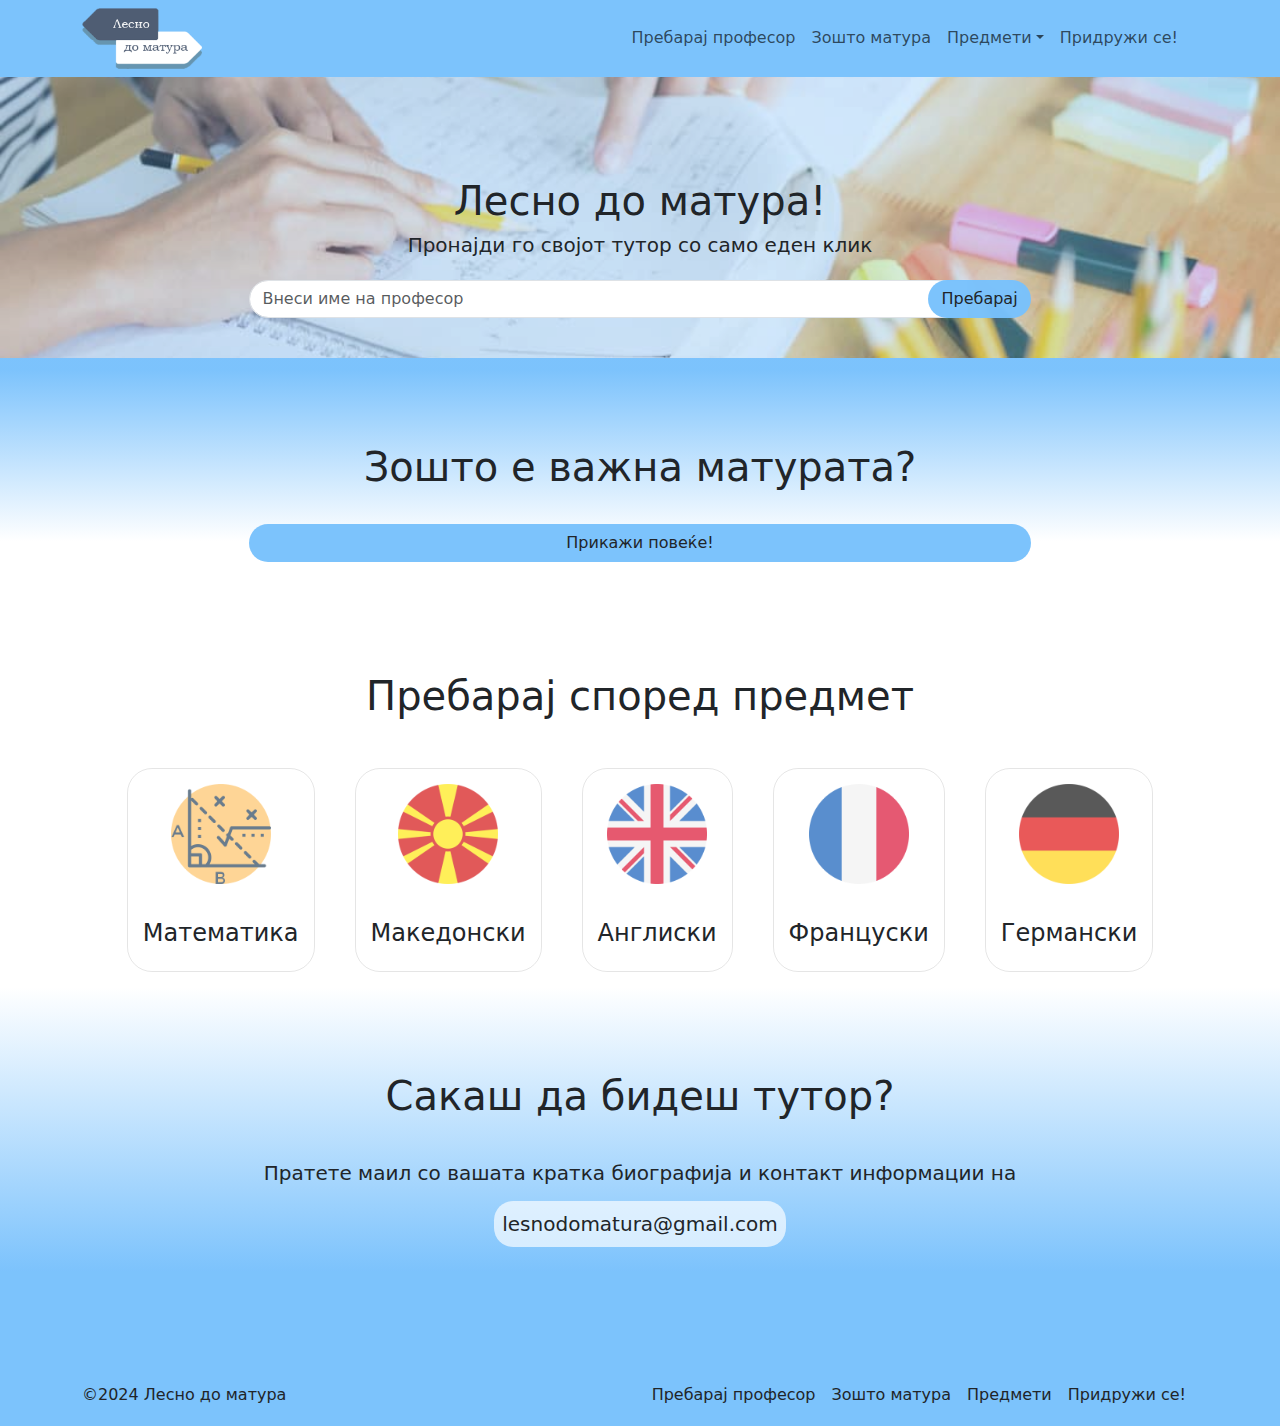
<file: index.html>
<!DOCTYPE html>
<html lang="en">
<head>
    <meta charset="UTF-8">
    <title>Lesno do matura</title>
    <link href="https://cdn.jsdelivr.net/npm/bootstrap@5.3.3/dist/css/bootstrap.min.css" rel="stylesheet" integrity="sha384-QWTKZyjpPEjISv5WaRU9OFeRpok6YctnYmDr5pNlyT2bRjXh0JMhjY6hW+ALEwIH" crossorigin="anonymous">
    <link rel="stylesheet" href="main.css">
</head>
<body>

<header class="container-fluid">
    <nav class="navbar navbar-expand-sm">
        <div class="container flex_row">
            <img src="images/nav_img.png" alt="Лесно до матура" id="nav_img">
            <button class="navbar-toggler" type="button" data-bs-toggle="collapse" data-bs-target="#collapsible_navbar" style="border: none">
                <span class="navbar-toggler-icon"></span>
            </button>
            <div id="collapsible_navbar" class="collapse navbar-collapse">
                <ul class="navbar-nav ms-auto">
                    <li class="nav-item">
                        <a class="nav-link navbar_link" href="#hero">Пребарај професор</a>
                    </li>
                    <li class="nav-item">
                        <a class="nav-link navbar_link" href="#intro_open">Зошто матура</a>
                    </li>
                    <li class="nav-item dropdown">
                        <a class="nav-link dropdown-toggle navbar_link" href="#" role="button" data-bs-toggle="dropdown">Предмети</a>
                        <ul class="dropdown-menu nav_dp_menu">
                            <li><a class="dropdown-item" href="pages/math.html">Математика</a></li>
                            <li><a class="dropdown-item" href="pages/mk.html">Македонски</a></li>
                            <li><a class="dropdown-item" href="pages/eng.html">Ангиски</a></li>
                            <li><a class="dropdown-item" href="pages/fr.html">Француски</a></li>
                            <li><a class="dropdown-item" href="pages/gr.html">Германски</a></li>
                        </ul>
                    </li>
                    <li class="nav-item">
                        <a class="nav-link navbar_link" href="#contact">Придружи се!</a>
                    </li>
                </ul>
            </div>
        </div>
    </nav>
</header>

<!-- HERO -->
<section id="hero" class="hero">
    <div class="overlay"></div>
    <div class="container text-center content">
        <h1>Лесно до матура!</h1>
        <h5>Пронајди го својот тутор со само еден клик</h5>
        <div class="input-group custom_container">
            <input type="text" id="search" class="form-control" placeholder="Внеси име на професор" style="z-index: 2;">
            <button id="hero_btn" class="btn" type="submit" onclick="findTutor()">Пребарај</button>
        </div>
        <div id="result" class="container flex_row"></div>
        <p id="not_found" class="container custom_container">Туторот не е пронајден.<br>Погледнете ги достапните професори во секцијата &ndash; <a href="#subjects">предмети</a></p>
    </div>

    <div id="andrej" class="modal fade">
        <div class="modal-dialog modal-dialog-centered modal-dialog-scrollable modal-lg">
            <div class="modal-content">

                <div class="modal-header flex_row">
                    <img src="images/profile_icons/andrej.png" alt="PNG">
                    <h4 class="modal-title">проф. д-р Андреј Атанасоски</h4>
                    <button type="button" class="btn-close" data-bs-dismiss="modal"></button>
                </div>

                <div class="modal-body">
                    <div class="flex_row">
                        <img src="images/email.png" alt="PNG">
                        <span>andrej.andonovmat1@gmail.com</span>
                    </div>
                    <div class="flex_row">
                        <img src="images/clock.png" alt="PNG">
                        <span>понеделник, среда и петок, во 16:00, 17:00 и 18:00 часот</span>
                    </div>
                    <div class="flex_row">
                        <img src="images/money.png" alt="PNG">
                        <span>цена од час: 850 ден.</span>
                    </div>
                    <div class="flex_row">
                        <img src="images/briefcase.png" alt="PNG">
                        <span>настава: online</span>
                    </div>
                    <br>
                    <h6>Резиме</h6>
                    <p>Редовен професор на Природно-математичкиот факултет во Скопје, Институтот за математика.
                        <br><b>Научен степен:</b> Доктор на математички науки
                        <br><b>Област:</b> Алгебра
                        <br><b>Предмети:</b> Линеарна алгебра, Геометрија, Алгебра 1, Алгебра 2, Конечна математика, Теорија на броеви.
                        <br><b>Области на интерес:</b> Универзална алгебра, векторско вредносни алгебaрски структури.</p>
                </div>

                <div class="modal-footer"></div>
            </div>
        </div>
    </div>
    <div id="bogdan" class="modal fade">
        <div class="modal-dialog modal-dialog-centered modal-dialog-scrollable modal-lg">
            <div class="modal-content">

                <div class="modal-header flex_row">
                    <img src="images/profile_icons/bogdan.png" alt="PNG">
                    <h4 class="modal-title">проф. д-р Богдан Богдановски</h4>
                    <button type="button" class="btn-close" data-bs-dismiss="modal"></button>
                </div>

                <div class="modal-body">
                    <div class="flex_row">
                        <img src="images/email.png" alt="PNG">
                        <span>bogdan.bogdanovskimat2@gmail.com</span>
                    </div>
                    <div class="flex_row">
                        <img src="images/clock.png" alt="PNG">
                        <span>понеделник, среда и петок, во 16:00, 17:00 и 18:00 часот</span>
                    </div>
                    <div class="flex_row">
                        <img src="images/money.png" alt="PNG">
                        <span>цена од час: 700 ден.</span>
                    </div>
                    <div class="flex_row">
                        <img src="images/briefcase.png" alt="PNG">
                        <span>настава: online и со физичко присуство</span>
                    </div>
                    <br>
                    <h6>Резиме</h6>
                    <p>Редовен професор на Природно-математичкиот факултет во Скопје, Институтот за математика.
                        <br><b>Научен степен:</b> Доктор на математички науки
                        <br><b>Област:</b> Применета математика, оптимизација.
                        <br><b>Предмети:</b> Математичко програмирање, Статистичко моделирање, Операциони истражувања, Модели во актуарска математика, Анализа на временски серии, Оптимизација во финансии, Нумеричка оптимизација, Статистичко моделирање и оптимизација.
                        <br><b>Области на интерес:</b> Оптимизациони методи, Модели на залихи, Статистичко моделирање.</p>
                </div>

                <div class="modal-footer"></div>
            </div>
        </div>
    </div>
    <div id="vesna" class="modal fade">
        <div class="modal-dialog modal-dialog-centered modal-dialog-scrollable modal-lg">
            <div class="modal-content">

                <div class="modal-header flex_row">
                    <img src="images/profile_icons/vesna.png" alt="PNG">
                    <h4 class="modal-title">проф. д-р Весна Ветерова</h4>
                    <button type="button" class="btn-close" data-bs-dismiss="modal"></button>
                </div>

                <div class="modal-body">
                    <div class="flex_row">
                        <img src="images/email.png" alt="PNG">
                        <span>vesna.veterovamat3@gmail.com</span>
                    </div>
                    <div class="flex_row">
                        <img src="images/clock.png" alt="PNG">
                        <span>понеделник, среда и петок, во 16:00, 17:00 и 18:00 часот</span>
                    </div>
                    <div class="flex_row">
                        <img src="images/money.png" alt="PNG">
                        <span>цена од час: 900 ден.</span>
                    </div>
                    <div class="flex_row">
                        <img src="images/briefcase.png" alt="PNG">
                        <span>настава: online</span>
                    </div>
                    <br>
                    <h6>Резиме</h6>
                    <p>Редовен професор на Природно-математичкиот факултет во Скопје, Институтот за математика.
                        <br><b>Научен степен:</b> Доктор на математички науки
                        <br><b>Област:</b> Топологија, Применета математика и математичко моделирање.
                        <br><b>Предмети:</b> Компјутерски апликации, Програмски пакети за математика, Примена на компјутерите во наставата по математика, Математички модели во географските информациски системи, Анализа на алгоритми, Динамички системи, моделирање и симулации, Нумерички пресметувања и теорија на фиксна точка.</p>
                </div>

                <div class="modal-footer"></div>
            </div>
        </div>
    </div>
    <div id="dalibor" class="modal fade">
        <div class="modal-dialog modal-dialog-centered modal-dialog-scrollable modal-lg">
            <div class="modal-content">

                <div class="modal-header flex_row">
                    <img src="images/profile_icons/dalibor.png" alt="PNG">
                    <h4 class="modal-title">проф. д-р Далибор Дабровски</h4>
                    <button type="button" class="btn-close" data-bs-dismiss="modal"></button>
                </div>

                <div class="modal-body">
                    <div class="flex_row">
                        <img src="images/email.png" alt="PNG">
                        <span>dalibor.dabrovskimat4@gmail.com</span>
                    </div>
                    <div class="flex_row">
                        <img src="images/clock.png" alt="PNG">
                        <span>понеделник, среда и петок, во 16:00, 17:00 и 18:00 часот</span>
                    </div>
                    <div class="flex_row">
                        <img src="images/money.png" alt="PNG">
                        <span>цена од час: 1000 ден.</span>
                    </div>
                    <div class="flex_row">
                        <img src="images/briefcase.png" alt="PNG">
                        <span>настава: физичко присуство</span>
                    </div>
                    <br>
                    <h6>Резиме</h6>
                    <p>Редовен професор на Природно-математичкиот факултет во Скопје, Институтот за математика.
                        <br><b>Научен степен:</b> Доктор на математички науки
                        <br><b>Област:</b> Математичка анализа, Диференцијални равенки, Комплексна анализа.
                        <br><b>Предмети:</b> Диференцијални равенки, Нумеричка математика, Парцијални и интегрални равенки, Моделирање на економски процеси, Диференцијални и диференцни равенки во економија, Диференцијални и парцијални равенки со применa, Приближно решавање на диференцијални и парцијални равенки, Интегрални равенки со примена.
                        <br><b>Области на интерес:</b> Диференцијални равенки, Ареоларни равенки, Равенка на Векуа.</p>
                </div>

                <div class="modal-footer"></div>
            </div>
        </div>
    </div>
    <div id="ana" class="modal fade">
        <div class="modal-dialog modal-dialog-centered modal-dialog-scrollable modal-lg">
            <div class="modal-content">

                <div class="modal-header flex_row">
                    <img src="images/profile_icons/ana.png" alt="PNG">
                    <h4 class="modal-title">проф. д-р Ана Антевска</h4>
                    <button type="button" class="btn-close" data-bs-dismiss="modal"></button>
                </div>

                <div class="modal-body">
                    <div class="flex_row">
                        <img src="images/email.png" alt="PNG">
                        <span>ana.antevskamkd1@gmail.com</span>
                    </div>
                    <div class="flex_row">
                        <img src="images/clock.png" alt="PNG">
                        <span>понеделник, среда и петок, во 13:00, 14:00 и 15:00 часот</span>
                    </div>
                    <div class="flex_row">
                        <img src="images/money.png" alt="PNG">
                        <span>цена од час: 700 ден.</span>
                    </div>
                    <div class="flex_row">
                        <img src="images/briefcase.png" alt="PNG">
                        <span>настава: online и со физичко присуство</span>
                    </div>
                    <br>
                    <h6>Резиме</h6>
                    <p>Дипломирала на Катедрата по македонски јазик и јужнословенски јазици на Филолошкиот факултет „Блаже Конески“ во Скопје во 1996 година, каде магистрирала во 2002 година и докторирала во 2012 година.</p>
                    <p>По завршувањето на студиите работела како помлад асистент на Катедрата за македонски јазик и јужнословенски јазици на Филолошкиот факултет во Скопје, од 2003 година работела како асистент по предметот современ македонски јазик, од 2013 година работела како доцент, од декември 2018 година како вонреден професор, а од 2022 година како редовен професор на Катедрата по македонски јазик и јужнословенски јазици на Филолошкиот факултет „Блаже Конески“ во Скопје.
                        <br><br>Учествувала во бројни проекти, како што се:</p>
                    <ul>
                        <li>Проект на Министерството за информатичко општество и администрација за стандардизација на македонската терминологија од областа на информатичко-комуникациската техника;</li>
                        <li>Проект на Секретаријатот за европски прашања при Владата на Република Северна Македонија за стандардизација на правната терминологија;</li>
                        <li>Правопис на македонскиот стандарден јазик, проект на Министерството за култура (дел од Националната стратегија за развој на културата);</li>
                        <li>Меѓународен научен проект – Надградување на студиските програми по македонски јазик како странски  (Macedonian as a Foreign Language Curriculum Upgrading – MaFoLaC: 158638-TEMPUS-1-2009-1-MK-TEMPUS-JPSR) и други.</li>
                    </ul>
                </div>

                <div class="modal-footer"></div>
            </div>
        </div>
    </div>
    <div id="bojan" class="modal fade">
        <div class="modal-dialog modal-dialog-centered modal-dialog-scrollable modal-lg">
            <div class="modal-content">

                <div class="modal-header flex_row">
                    <img src="images/profile_icons/bojan.png" alt="PNG">
                    <h4 class="modal-title">проф. д-р Бојан Бојановски</h4>
                    <button type="button" class="btn-close" data-bs-dismiss="modal"></button>
                </div>

                <div class="modal-body">
                    <div class="flex_row">
                        <img src="images/email.png" alt="PNG">
                        <span>bojan.bojanovskimkd2@gmail.com</span>
                    </div>
                    <div class="flex_row">
                        <img src="images/clock.png" alt="PNG">
                        <span>понеделник, среда и петок, во 13:00, 14:00 и 15:00 часот</span>
                    </div>
                    <div class="flex_row">
                        <img src="images/money.png" alt="PNG">
                        <span>цена од час: 550 ден.</span>
                    </div>
                    <div class="flex_row">
                        <img src="images/briefcase.png" alt="PNG">
                        <span>настава: online</span>
                    </div>
                    <br>
                    <h6>Резиме</h6>
                    <p>Филолошки факултет завршил во Скопје во 1996 година, каде магистрирал во 2000 година  и докторирал во 2006 година.</p>
                    <p>Во периодот од 1998 до 2000 година работел како истражувач во Институтот за македонски јазик „Крсте Мисирков“ во Скопје. Од 2002 година работи на Катедрата за македонски јазик и јужнословенски јазици на Филолошкиот факултет „Блаже Конески“  во Скопје, најнапред како помлад асистент, потоа како асистент (2004-2006), доцент (2007-2013), вонреден професор (2014-2019), а од 2020 година како редовен професор.</p>
                    <p>Бил учесник во националниот научен проект на Министерството за култура „Правопис на македонскиот јазик“, учествувал и во меѓународниот научен проект од програмата Темпус “Macedonian as a foreign Language Curriculum Upgrading – MaFoLaC”: 158638-TEMPUS-1-2009-1-MK-TEMPUS-JPCR – 2010-2012, учествувал како јазичен редактор на македонската паралела на: “Eurovoc 4.4 – the EU`s multilingual thesaurus” (http://eurovoc.europa.eu/) во меѓународниот научен проект во огранизација на македонската канцеларија на NDI – National Institute for International Affairs, Washington).</p>
                    <p>Бил раководител на ЦЕТИС МАК – Центарот за тестирање и сертифицирање на македонскиот јазик како странски, при Филолошкиот факултет „Блаже Конески“ и член Советот за македонски јазик при Владата на Република Северна Македонија и Комисијата за полагање лекторски испит при Министерството за култура.</p>
                </div>

                <div class="modal-footer"></div>
            </div>
        </div>
    </div>
    <div id="dejan" class="modal fade">
        <div class="modal-dialog modal-dialog-centered modal-dialog-scrollable modal-lg">
            <div class="modal-content">

                <div class="modal-header flex_row">
                    <img src="images/profile_icons/dejan.png" alt="PNG">
                    <h4 class="modal-title">проф. д-р Дејан Дејановски</h4>
                    <button type="button" class="btn-close" data-bs-dismiss="modal"></button>
                </div>

                <div class="modal-body">
                    <div class="flex_row">
                        <img src="images/email.png" alt="PNG">
                        <span>dejan.dejanovskimkd5@gmail.com</span>
                    </div>
                    <div class="flex_row">
                        <img src="images/clock.png" alt="PNG">
                        <span>понеделник, среда и петок, во 13:00, 14:00 и 15:00 часот</span>
                    </div>
                    <div class="flex_row">
                        <img src="images/money.png" alt="PNG">
                        <span>цена од час: 750 ден.</span>
                    </div>
                    <div class="flex_row">
                        <img src="images/briefcase.png" alt="PNG">
                        <span>настава: online и со физичко присуство</span>
                    </div>
                    <br>
                    <h6>Резиме</h6>
                    <p>Во 2010 година дипломирал на Катедрата за македонски јазик,  во 2014 година магистрирал, а во 2021 година докторирал на Филолошкиот факултет „Блаже Конески“ во Скопје. </p>
                    <p>На Катедрата за македонски јазик бил ангажиран како демонстратор и надворешен соработник по предметите Современ македонски јазик и Граматика на македонскиот јазик, а од декември 2019 година е асистент на Катедрата за македонски јазик, а во октомври 2022 година е избран за доцент.</p>
                    <p>Го има положено лекторскиот испит, јазичен редактор е на голем број публикации, а бил ангажиран како лектор на повеќе школи на Семинарот за македонски јазик, литература и култура и како лектор по македонски јазик на Европскиот кампус за јазици и превод (Campus européen L.E.T.F.I.S.) во Париз, Франција.</p>
                    <p>Учествувал во повеќе проекти, меѓу кои и DAFLS (Developing Applied Foreign Language Skills/ Развивање програма за додипломски и постдипломски студии по применети јазици) (Универзитет во Кан, Франција/Филолошкиот факултет „Блаже Конески“) и голем број лингвистички конференции. Бил член на повеќе организациски одбори на конференции и на редакциски одбори на зборници од таа област.</p>
                </div>

                <div class="modal-footer"></div>
            </div>
        </div>
    </div>
    <div id="goran" class="modal fade">
        <div class="modal-dialog modal-dialog-centered modal-dialog-scrollable modal-lg">
            <div class="modal-content">

                <div class="modal-header flex_row">
                    <img src="images/profile_icons/goran.png" alt="PNG">
                    <h4 class="modal-title">проф. д-р Горан Гордевски</h4>
                    <button type="button" class="btn-close" data-bs-dismiss="modal"></button>
                </div>

                <div class="modal-body">
                    <div class="flex_row">
                        <img src="images/email.png" alt="PNG">
                        <span>goran.gordevskimkd4@gmail.com</span>
                    </div>
                    <div class="flex_row">
                        <img src="images/clock.png" alt="PNG">
                        <span>понеделник, среда и петок, во 13:00, 14:00 и 15:00 часот</span>
                    </div>
                    <div class="flex_row">
                        <img src="images/money.png" alt="PNG">
                        <span>цена од час: 950 ден.</span>
                    </div>
                    <div class="flex_row">
                        <img src="images/briefcase.png" alt="PNG">
                        <span>настава: физичко присуство</span>
                    </div>
                    <br>
                    <h6>Резиме</h6>
                    <p>Дипломирал на групата Македонски јазик на Филолошкиот факултет во Скопје во 1994 година, магистрирал на истиот факултет во 2000 година, а докторирал во 2025 година.</p>
                    <p>Од 2000 година работи на Катедрата за македонски јазик и јужнословенски јазици на Филолошкиот факултет „Блаже Конески“  во Скопје, најнапред како помлад асистент, потоа како асистент, доцент, вонреден професор, а од 2020 година како редовен професор.</p>
                    <p>Бил повеќегодишен лектор и предавач на Меѓународниот семинар за македонски јазик, литература и култура во Охрид, учествувал во голем број национални и меѓународни научноистражувачки проекти: Целокупни дела на Блаже Конески (критичко издание), Македонска академија на науките и уметностите; Местото на македонскиот јазик во словенскиот и во балканскиот јазичен свет, ИЦАЛ, МАНУ; Граматички опис на македонскиот јазик ИЦАЛ, МАНУ; Правопис на македонскиот стандарден јазик, Министерство за култура  и други.</p>
                    <p>Бил член на организацискиот одбор на повеќе домашни и меѓународни научни собири и конференции одржани на Филолошкиот факултет „Блаже Конески”во Скопје и рецензент на повеќе монографии и на статии во меѓународни научни списанија.</p>
                </div>

                <div class="modal-footer"></div>
            </div>
        </div>
    </div>
    <div id="evgenija" class="modal fade">
        <div class="modal-dialog modal-dialog-centered modal-dialog-scrollable modal-lg">
            <div class="modal-content">

                <div class="modal-header flex_row">
                    <img src="images/profile_icons/evgenija.png" alt="PNG">
                    <h4 class="modal-title">проф. д-р Евгенија Ефтимова</h4>
                    <button type="button" class="btn-close" data-bs-dismiss="modal"></button>
                </div>

                <div class="modal-body">
                    <div class="flex_row">
                        <img src="images/email.png" alt="PNG">
                        <span>evgenija.eftimovakd6@gmail.com</span>
                    </div>
                    <div class="flex_row">
                        <img src="images/clock.png" alt="PNG">
                        <span>понеделник, среда и петок, во 13:00, 14:00 и 15:00 часот</span>
                    </div>
                    <div class="flex_row">
                        <img src="images/money.png" alt="PNG">
                        <span>цена од час: 650 ден.</span>
                    </div>
                    <div class="flex_row">
                        <img src="images/briefcase.png" alt="PNG">
                        <span>настава: online и со физичко присуство</span>
                    </div>
                    <br>
                    <h6>Резиме</h6>
                    <p>По завршувањето на студиите работи како демонстратор на Катедрата за македонски јазик и јужнословенски јазици на Филолошкиот факултет ,,Блаже Конески” во Скопје, а од 2005 година е вработена како помлад асистент на Катедрата. Во 2010 година го одбранила магистерскиот труд, а во 2016 година и докторската дисертација. </p>
                    <p>Таа е вонреден професор на Катедрата за македонски јазик и јужнословенски јазици. Од вработувањето на Филолошкиот факултет ,,Блаже Конески” па до сега, одржува(ла) настава по Граматика на македонскиот јазик, Македонски јазик за странци, Македонски јазик – култура на говор, Македонски јазик – вештини на правилно пишување, Правопис и правоговор на македонскиот јазик, а учествува и во одржување настава на втор циклус студии од студиската програма Македонски јазик.</p>
                    <p>Има објавено над 30  научни/стручни трудови од областа на македонистиката во домашни/странски списанија и зборници, учествувала во шест научно-истражувачки проекти, како домашни, така меѓународни и билатерални. Таа е лиценциран лектор по македонски јазик, во рамките на ЦЕТИС МАК е сертифициран составувач и оценувач на тестови по македонски јазик како странски и била член на Советот за македонски јазик при Владата на Република Северна Македонија.</p>
                </div>

                <div class="modal-footer"></div>
            </div>
        </div>
    </div>
    <div id="zorica" class="modal fade">
        <div class="modal-dialog modal-dialog-centered modal-dialog-scrollable modal-lg">
            <div class="modal-content">

                <div class="modal-header flex_row">
                    <img src="images/profile_icons/zorica.png" alt="PNG">
                    <h4 class="modal-title">проф. д-р Зорица Здравеска</h4>
                    <button type="button" class="btn-close" data-bs-dismiss="modal"></button>
                </div>

                <div class="modal-body">
                    <div class="flex_row">
                        <img src="images/email.png" alt="PNG">
                        <span>zorica.zdraveskaen1@gmail.com</span>
                    </div>
                    <div class="flex_row">
                        <img src="images/clock.png" alt="PNG">
                        <span>вторник и четврток, во 14:00, 15:00, 16:00, 17:00 и 18:00 часот</span>
                    </div>
                    <div class="flex_row">
                        <img src="images/money.png" alt="PNG">
                        <span>цена од час: 800 ден.</span>
                    </div>
                    <div class="flex_row">
                        <img src="images/briefcase.png" alt="PNG">
                        <span>настава: online и со физичко присуство</span>
                    </div>
                    <br>
                    <h6>Резиме</h6>
                    <p>Во 1994 година, по завршувањето на студиите по англиски јазик и книжевност на Филолошкиот факултет „Блаже Конски“ во Скопје, го добива звањето „професор по англиски јазик и книжевност“. Магистрира на Кралскиот колеџ, при Универзитет во Кембриџ, 1998 година и го стекнува звањето „магистер по филолошки науки од областа на англиската книжевност“. Докторската дисертација ја одбранува на Филолошкиот факултетот во Скопје, 2008 година, стекнувајќи го звањето „доктор по филолошки науки од областа на англиската книжевност“.</p>
                    <p>Работи на Филолошкиот факултет „Блаже Конски“ во Скопје од 2000 година.</p>
                    <p>Учествувала во повеќе домашни проекти, организирани од Министерството за култура и од Филолошкиот факултет во Скопје, меѓу кои и „Dickens Bicentenary Event’’, како дел од меѓународниот проект ‘‘Dickens 2012’’ на Британскиот совет за глобално прославување на двестегодишнината од раѓањето на Дикенс.</p>
                    <p>Реализира повеќе студиски престои во странство каде врши истражувачка работа од областа на англиската книжевност и се доусовршува за настава во полето на англистиката. Држела настава за обука за бележење и консекутивно толкување и работела како хонорарен толкувач за повеќе домашни и меѓународни организации.</p>
                    <p>Учествувала во многу меѓународни, регионални и домашни конференции за британската книжевност во Оксфорд, Истамбул, Скопје и други.</p>
                </div>

                <div class="modal-footer"></div>
            </div>
        </div>
    </div>
    <div id="ivan" class="modal fade">
        <div class="modal-dialog modal-dialog-centered modal-dialog-scrollable modal-lg">
            <div class="modal-content">

                <div class="modal-header flex_row">
                    <img src="images/profile_icons/ivan.png" alt="PNG">
                    <h4 class="modal-title">проф. д-р Иван Иванов</h4>
                    <button type="button" class="btn-close" data-bs-dismiss="modal"></button>
                </div>

                <div class="modal-body">
                    <div class="flex_row">
                        <img src="images/email.png" alt="PNG">
                        <span>ivan.ivanoven2@gmail.com</span>
                    </div>
                    <div class="flex_row">
                        <img src="images/clock.png" alt="PNG">
                        <span>вторник и четврток, во 14:00, 15:00, 16:00, 17:00 и 18:00 часот</span>
                    </div>
                    <div class="flex_row">
                        <img src="images/money.png" alt="PNG">
                        <span>цена од час: 600 ден.</span>
                    </div>
                    <div class="flex_row">
                        <img src="images/briefcase.png" alt="PNG">
                        <span>настава: online</span>
                    </div>
                    <br>
                    <h6>Резиме</h6>
                    <p>Дипломирал на Катедрата по англиски јазик и книжевност на Филолошкиот факултет „Блаже Конески“ Скопје, каде што исто така магистрирал и докторирал во областа Наука за книжевност.</p>
                    <p>Учествувал на неколку научни проекти, меѓу кои „Подобрување на функционалната писменост во средното образование во Република Северна Македонија“ и „Преглед на македонската книжевност во првите две децении на 21. век“. Исто така учествувал и во повеќе домашни и меѓународни проекти, како што се: “Gender equality today for a sustainable tomorrow” (Родова еднаквост денес за одржливо утре); „Introducing Media Literacy to Future Philologists“ (Воведување на идните филолози во сферата на медиумската писменост)  како дел од програмата „Младите размислуваат“, финансирана од Агенцијата за меѓународен развој на САД (УСАИД) и во други проекти.</p>
                    <p>Учествувал на бројни меѓународни конференции, а спроведувал и работилници во областа на креативно пишување, како и пишување академски есеи и дипломски трудови.</p>
                    <p>Има објавено неколку романи и збирки раскази, учествувал во повеќе книжевни фестивали, а негови раскази се преведени на англиски, германски, француски и други јазици.</p>
                </div>

                <div class="modal-footer"></div>
            </div>
        </div>
    </div>
    <div id="jana" class="modal fade">
        <div class="modal-dialog modal-dialog-centered modal-dialog-scrollable modal-lg">
            <div class="modal-content">

                <div class="modal-header flex_row">
                    <img src="images/profile_icons/jana.png" alt="PNG">
                    <h4 class="modal-title">проф. д-р Јана Јаневска</h4>
                    <button type="button" class="btn-close" data-bs-dismiss="modal"></button>
                </div>

                <div class="modal-body">
                    <div class="flex_row">
                        <img src="images/email.png" alt="PNG">
                        <span>jana.janevskaen3@gmail.com</span>
                    </div>
                    <div class="flex_row">
                        <img src="images/clock.png" alt="PNG">
                        <span>вторник и четврток, во 14:00, 15:00, 16:00, 17:00 и 18:00 часот</span>
                    </div>
                    <div class="flex_row">
                        <img src="images/money.png" alt="PNG">
                        <span>цена од час: 900 ден.</span>
                    </div>
                    <div class="flex_row">
                        <img src="images/briefcase.png" alt="PNG">
                        <span>настава: online и со физичко присуство</span>
                    </div>
                    <br>
                    <h6>Резиме</h6>
                    <p>Дипломирала англиски јазик и книжевност на Филолошкиот факултет „Блаже Конески“ во Скопје, каде што во 2010 магистриралa, a во 2016 година докторирала во областа на книжевноста.</p>
                    <p>Работела на Филолошкиот факултет како лектор по англиски јазик, а потоа како доцент и вонреден професор по американска книжевност. Во 2010 и 2015 работела како лектор по македонски јазик на Државниот Универзитет во Аризона (ASU), а во 2017 година  предавала онлајн курс со професорот Стивен Фолк на Универзитетот во Отава, Канзас. Од 2018 до 2020 предавала на летната школа за креативно пишување Between the Lines при Универзитетот во Ајова, САД.</p>
                    <p> Добитничка е на повеќе награди и признанија, меѓу кои и Националната американска награда за далечинско учење Blackboard Catalyst Award: Exemplary Course.</p>
                </div>

                <div class="modal-footer"></div>
            </div>
        </div>
    </div>
    <div id="kosta" class="modal fade">
        <div class="modal-dialog modal-dialog-centered modal-dialog-scrollable modal-lg">
            <div class="modal-content">

                <div class="modal-header flex_row">
                    <img src="images/profile_icons/kosta.png" alt="PNG">
                    <h4 class="modal-title">проф. д-р Коста Костадиновски</h4>
                    <button type="button" class="btn-close" data-bs-dismiss="modal"></button>
                </div>

                <div class="modal-body">
                    <div class="flex_row">
                        <img src="images/email.png" alt="PNG">
                        <span>kosta.kostadinovskien4@gmail.com</span>
                    </div>
                    <div class="flex_row">
                        <img src="images/clock.png" alt="PNG">
                        <span>вторник и четврток, во 14:00, 15:00, 16:00, 17:00 и 18:00 часот</span>
                    </div>
                    <div class="flex_row">
                        <img src="images/money.png" alt="PNG">
                        <span>цена од час: 750 ден.</span>
                    </div>
                    <div class="flex_row">
                        <img src="images/briefcase.png" alt="PNG">
                        <span>настава: online</span>
                    </div>
                    <br>
                    <h6>Резиме</h6>
                    <p>Дипломирал на Катедрата за англиски јазик и книжевност на Филолошкиот факултет „Блаже Конески“ во Скопје. Завршил втор циклус (магистерски) студии во Истражувачкиот центар за англиски јазик и применета лингвистика при Универзитетот во Кембриџ, Велика Британија. Дипломирал на Филолошкиот факултет „Блаже Конески“ во Скопје, каде и денес работи како вонреден професор.</p>
                    <p>Има богато професионално искуство како преведувач/толкувач за меѓународни организации, компании и агенции. Во 2008 година е назначена за постојан судски преведувач од македонски на англиски јазик и обратно од Министерството за правда.</p>
                    <p>Има посетено бројни семинари, обуки и конференции за професионална надградба во областа на преведувањето. Посебно се издвојуваат посетата на Летната школа за истражување на преводот на Универзитетскиот колеџ Лондон (Лондон, Обединето Кралство), студискиот престој на Универзитетот во Кембриџ за потребите на изработката на докторската дисертација (Кембриџ, Велика Британија), посетата на Летната школа за докторанди и наставници од областа на науката за преведувањето СТРИДОН (Пиран, Словенија), како и годишни конференции на Здружението на преведувачи и толкувачи на Република Северна Македонија.</p>
                    <p>Има објавено над 40 научно-истражувачки трудови во референтни домашни и меѓународни публикации и учествувувал на голем број меѓународни конференции во земјата и странство.</p>
                </div>

                <div class="modal-footer"></div>
            </div>
        </div>
    </div>
    <div id="lora" class="modal fade">
        <div class="modal-dialog modal-dialog-centered modal-dialog-scrollable modal-lg">
            <div class="modal-content">

                <div class="modal-header flex_row">
                    <img src="images/profile_icons/lora.png" alt="PNG">
                    <h4 class="modal-title">проф. д-р Лора Лорадиновска</h4>
                    <button type="button" class="btn-close" data-bs-dismiss="modal"></button>
                </div>

                <div class="modal-body">
                    <div class="flex_row">
                        <img src="images/email.png" alt="PNG">
                        <span>lora.loradinovskaen5@gmail.com</span>
                    </div>
                    <div class="flex_row">
                        <img src="images/clock.png" alt="PNG">
                        <span>вторник и четврток, во 14:00, 15:00, 16:00, 17:00 и 18:00 часот</span>
                    </div>
                    <div class="flex_row">
                        <img src="images/money.png" alt="PNG">
                        <span>цена од час: 650 ден.</span>
                    </div>
                    <div class="flex_row">
                        <img src="images/briefcase.png" alt="PNG">
                        <span>настава: online</span>
                    </div>
                    <br>
                    <h6>Резиме</h6>
                    <p>Дипломирала на Катедрата за англиски јазик и книжевност на Филолошкиот факултет ,,Блаже Конески“ во Скопје. Во 2012 ги завршила магистерските студии, а во 2018 година се стекнала и со научниот степен доктор на филолошки науки.</p>
                    <p>По дипломирањето работела како професор по англиски јазик во Центарот за странски јазици и на Универзитетот Американ колеџ – Скопје, а од 2014 година е вработена на Филолошкиот факултет “Блаже Конески” во Скопје.</p>
                    <p>Била вклучена и во повеќе меѓународни проекти: International Corpus of Learner English и Multilingual Student Translation Corpus кои се спроведуваат од Центарот за англиска корпусна лингвистика на Католичкиот универзитет во Лувен, Белгија; Developing applied foreign language skills – DAFLS на Универзитетот во Кан, Нормандија, УКИМ и Европското здружение за локална демократија (АЛДА), како и во проектот Processing Instruction for L3 English: Differences between balanced and unbalanced bilinguals? (PI-BI-L3) на Универзитетот во Салцбург и УКИМ.</p>
                </div>

                <div class="modal-footer"></div>
            </div>
        </div>
    </div>
    <div id="maja" class="modal fade">
        <div class="modal-dialog modal-dialog-centered modal-dialog-scrollable modal-lg">
            <div class="modal-content">

                <div class="modal-header flex_row">
                    <img src="images/profile_icons/maja.png" alt="PNG">
                    <h4 class="modal-title">проф. д-р Маја Мајановска</h4>
                    <button type="button" class="btn-close" data-bs-dismiss="modal"></button>
                </div>

                <div class="modal-body">
                    <div class="flex_row">
                        <img src="images/email.png" alt="PNG">
                        <span>maja.majanovskafr1@gmail.com</span>
                    </div>
                    <div class="flex_row">
                        <img src="images/clock.png" alt="PNG">
                        <span>вторник и четврток, во 14:00, 15:00, 16:00, 17:00 и 18:00 часот </span>
                    </div>
                    <div class="flex_row">
                        <img src="images/money.png" alt="PNG">
                        <span>цена од час: 600 ден.</span>
                    </div>
                    <div class="flex_row">
                        <img src="images/briefcase.png" alt="PNG">
                        <span>настава: физичко присуство</span>
                    </div>
                    <br>
                    <h6>Резиме</h6>
                    <p>Дипломирала на Филолошкиот факултет „Блаже Конески“ во Скопје, на Катедрата за француски јазик и книжевност. Магистрирала на Филолошкиот факултет во Белград, а со научниот степен доктор на филолошки науки се стекнала на  Филолошкиот факултет „Блаже Конески“ во Скопје во 2010 година.</p>
                    <p>Од 1998 година работи на Филолошкиот факултет „Блаже Конески“ во Скопје (помлад асистент, асистент, доцент, вонреден професор и редовен професор), а држи предавања и на Катедрата за преведување и толкување. Предава предмети од областа на граматиката на францускиот јазик (морфосинтакса, синтакса) и симултано толкување од француски на македонски јазик. Била ментор и член на комисии за одбрана на голем број дипломски, магистерски и докторски трудови. Учествувала на голем број домашни и меѓународни конференции.</p>
                    <p>Учествувала во повеќе  национални и меѓународни научно-истржувачки проекти:  Méthodologies et pratiques innovantes en didactique du FLE (MEPRID – FLE); Македонско-романистички јазични, книжевни и преведувачки релации, Филолошки факултет „Блаже Конески“; Јазик, литература и култура во романскиот простор: традиција и иновација, Филолошки факултет „Блаже Конески“ и други.</p>
                </div>

                <div class="modal-footer"></div>
            </div>
        </div>
    </div>
    <div id="nenad" class="modal fade">
        <div class="modal-dialog modal-dialog-centered modal-dialog-scrollable modal-lg">
            <div class="modal-content">

                <div class="modal-header flex_row">
                    <img src="images/profile_icons/nenad.png" alt="PNG">
                    <h4 class="modal-title">проф. д-р Ненад Неделковски</h4>
                    <button type="button" class="btn-close" data-bs-dismiss="modal"></button>
                </div>

                <div class="modal-body">
                    <div class="flex_row">
                        <img src="images/email.png" alt="PNG">
                        <span>nenad.nedelkovskifr2@gmail.com</span>
                    </div>
                    <div class="flex_row">
                        <img src="images/clock.png" alt="PNG">
                        <span>вторник и четврток, во 14:00, 15:00, 16:00, 17:00 и 18:00 часот </span>
                    </div>
                    <div class="flex_row">
                        <img src="images/money.png" alt="PNG">
                        <span>цена од час: 750 ден.</span>
                    </div>
                    <div class="flex_row">
                        <img src="images/briefcase.png" alt="PNG">
                        <span>настава: online</span>
                    </div>
                    <br>
                    <h6>Резиме</h6>
                    <p>Дипломирал на Филолошкиот факултет „Блаже Конески“ во Скопје стекнувајќи се со диплома за Професор по француски јазик и книжевност и дипломиран филолог преведувач по француски јазик (1992 година).  Магистрирал во 1998 година на истиот факултет, каде што и докторирал на тема од областа на контрастивната лингвистика (2007 година).</p>
                    <p>Од 1999 година работи и предава предмети од областа на контрастивната анализа на францускиот и на македонскиот јазик и преведувањето на Групата за француски јазик и книжевност при Катедрата за романски јазици и книжевности на Филолошкиот факултет „Блаже Конески“ најпрво како помлад асистент, а потоа и како асистент, доцент, вонреден и редовен професор.</p>
                    <p>Учествувал во бројни меѓународни и национални научни и други проекти: Histoire de la traduction littéraire en Europe médiane (ИНАЛКО, Париз), Македонско-романистички јазични, книжевни и преведувачки релации (Филолошки факултет „Блаже Конески“); DAFLS – Развивање програма за додипломски и последипломски студии по применети странски јазици (ЕРАЗМУС К2+, Универзитет во Каен, Франција) и други.</p>
                </div>

                <div class="modal-footer"></div>
            </div>
        </div>
    </div>
    <div id="olivija" class="modal fade">
        <div class="modal-dialog modal-dialog-centered modal-dialog-scrollable modal-lg">
            <div class="modal-content">

                <div class="modal-header flex_row">
                    <img src="images/profile_icons/olivija.png" alt="PNG">
                    <h4 class="modal-title">проф. д-р Оливија Олева</h4>
                    <button type="button" class="btn-close" data-bs-dismiss="modal"></button>
                </div>

                <div class="modal-body">
                    <div class="flex_row">
                        <img src="images/email.png" alt="PNG">
                        <span>olivija.olevafr3@gmail.com</span>
                    </div>
                    <div class="flex_row">
                        <img src="images/clock.png" alt="PNG">
                        <span>вторник и четврток, во 14:00, 15:00, 16:00, 17:00 и 18:00 часот </span>
                    </div>
                    <div class="flex_row">
                        <img src="images/money.png" alt="PNG">
                        <span>цена од час: 550 ден.</span>
                    </div>
                    <div class="flex_row">
                        <img src="images/briefcase.png" alt="PNG">
                        <span>настава: online</span>
                    </div>
                    <br>
                    <h6>Резиме</h6>
                    <p>Дипломирала на Катедрата за романски јазици и книжевности, група француски јазик и книжевност при Филолошкиот факултет „Блаже Конески” во Скопје во 1995 година и се стекнала со диплома професор по француски јазик и книжевност и дипломиран филолог-преведувач по француски јазик. Во 1998 година завршила втор циклус (магистерски) студии и 2002 година докторски студии во областа на француската книжевност и цивилизација на Универзитетот Париз-Сорбона,Франција, по што се здобила со научниот степен доктор по филолошки науки.</p>
                    <p>Нејзиниот работен однос на Филолошкиот факултет „Блаже Конески” започнал во 2005 година во звањето доцент по предметот француска книжевност, во 2010 година била избрана за вонреден професор, а во 2016 година во звањето редовен професор на Катедра за романски јазици и книжевности, група: Француски јазик и книжевност, како и на Катедрата за преведување и толкување при филолошки факултет „Блаже Конески” Скопје.</p>
                    <p>Учествувала во многубројни државни и меѓународни проекти поддржани од Меѓународната организација на Франкофонијата, Меѓународната федерацијата на професорите по француски јазик, Универзитетската Агенција на Франкофонијата (Проект за отворање на Центар за Универзитетска Успешност Le Très-FLE на УАФ при УКИМ и проект за отворање на Франкофонскиот центар за вработливост – Скопје и други.</p>
                </div>

                <div class="modal-footer"></div>
            </div>
        </div>
    </div>
    <div id="petar" class="modal fade">
        <div class="modal-dialog modal-dialog-centered modal-dialog-scrollable modal-lg">
            <div class="modal-content">

                <div class="modal-header flex_row">
                    <img src="images/profile_icons/petar.png" alt="PNG">
                    <h4 class="modal-title">проф. д-р Петар Петровски</h4>
                    <button type="button" class="btn-close" data-bs-dismiss="modal"></button>
                </div>

                <div class="modal-body">
                    <div class="flex_row">
                        <img src="images/email.png" alt="PNG">
                        <span>petar.petrovskigerm1@gmail.com</span>
                    </div>
                    <div class="flex_row">
                        <img src="images/clock.png" alt="PNG">
                        <span>вторник и четврток, во 14:00, 15:00, 16:00, 17:00 и 18:00 часот</span>
                    </div>
                    <div class="flex_row">
                        <img src="images/money.png" alt="PNG">
                        <span>цена од час: 700 ден.</span>
                    </div>
                    <div class="flex_row">
                        <img src="images/briefcase.png" alt="PNG">
                        <span>настава: online и со физичко присуство</span>
                    </div>
                    <br>
                    <h6>Резиме</h6>
                    <p>Во 2008 година дипломирал на Катедрата за германски јазик и книжевност при Филолошкиот факултет „Блаже Конески“ во Скопје и го стекнала називот професор по германски јазик и книжевност. На истиот факултет во 2012 годинаго одбранил својот магистерски труд, а во 2016 година и својата докторска дисертација.</p>
                    <p>Во 2013 година бил избран во звањето помлад асистент во областа Граматика на германскиот јазик, а во 2014 година се стекнал  со звањето лектор. Во 2017 година бил избран во доцент за областите Германистика, Применета лингвистика и Компаративна лингвистика, а во 2021 година во вонреден професор за истите области.</p>
                    <p>Учествувал во повеќе проекти, меѓу кои: „Гралис-мак“ во рамките на проектот „Гралис“ на Институтот за славистика при Универзитетот „Карл-Франц“ во Грац, Австрија и Филолошкиот факултет „Блаже Конески“ – Скопје, Семинар за високошколска дидактика на Педагошкиот факултет во Нирнберг, Семинар за усовршување на асистенти во областа на германистиката, во организација на Фондацијата Роберт Бош и ДААД во Варна, Годишна конференција на Австриското здружение на наставници по германски како странски јазик во Виена и многу други.</p>
                </div>

                <div class="modal-footer"></div>
            </div>
        </div>
    </div>
    <div id="renata" class="modal fade">
        <div class="modal-dialog modal-dialog-centered modal-dialog-scrollable modal-lg">
            <div class="modal-content">

                <div class="modal-header flex_row">
                    <img src="images/profile_icons/renata.png" alt="PNG">
                    <h4 class="modal-title">проф. д-р Рената Ристова</h4>
                    <button type="button" class="btn-close" data-bs-dismiss="modal"></button>
                </div>

                <div class="modal-body">
                    <div class="flex_row">
                        <img src="images/email.png" alt="PNG">
                        <span>renata.ristovagerm2@gmail.com</span>
                    </div>
                    <div class="flex_row">
                        <img src="images/clock.png" alt="PNG">
                        <span>вторник и четврток, во 14:00, 15:00, 16:00, 17:00 и 18:00 часот</span>
                    </div>
                    <div class="flex_row">
                        <img src="images/money.png" alt="PNG">
                        <span>цена од час: 500 ден.</span>
                    </div>
                    <div class="flex_row">
                        <img src="images/briefcase.png" alt="PNG">
                        <span>настава: физичко присуство</span>
                    </div>
                    <br>
                    <h6>Резиме</h6>
                    <p>Додипломски и постдипломски студии завршила на Филолошкиот факултет „Блаже Конески“во Скопје, каде што и докторилала во 2004 година.</p>
                    <p>Од март 1996 година, врабoтена е на Филолошкиот факултет „Блаже Конески“ во Скопје, до како помлад асистент, потоа како асистент по предметите од областа на граматиката на современиот германски јазик. Во 2004 година е избрана во звањето доцент, а во 2010 година во звањето вонреден професор. Со звањето редовен професор се стекнала во 2016 година во наставно-научните области германистика, компаративна лингвистика, фонетика, фонологија, лексикологија и преведување.</p>
                    <p>Учествувала во повеќе национални и меѓународни научноистражувачки проекти и мрежи за академска мобилност (МАНУ, PHARE TEMPUS, ЕРАЗМУС+ DAAD, ÖAD и други). Автор е на над 60 научни трудови од областа на германистичката и на компаративната лингвистика. Освен со наставно-научната дејност, се занимава и со превод и конференциско толкување од македонски на германски јазик и обратно.</p>
                </div>

                <div class="modal-footer"></div>
            </div>
        </div>
    </div>
    <div id="sonja" class="modal fade">
        <div class="modal-dialog modal-dialog-centered modal-dialog-scrollable modal-lg">
            <div class="modal-content">

                <div class="modal-header flex_row">
                    <img src="images/profile_icons/sonja.png" alt="PNG">
                    <h4 class="modal-title">проф. д-р Соња Сотирова</h4>
                    <button type="button" class="btn-close" data-bs-dismiss="modal"></button>
                </div>

                <div class="modal-body">
                    <div class="flex_row">
                        <img src="images/email.png" alt="PNG">
                        <span>sonja.sotirovagerm3@gmail.com</span>
                    </div>
                    <div class="flex_row">
                        <img src="images/clock.png" alt="PNG">
                        <span>вторник и четврток, во 14:00, 15:00, 16:00, 17:00 и 18:00 часот</span>
                    </div>
                    <div class="flex_row">
                        <img src="images/money.png" alt="PNG">
                        <span>цена од час: 650 ден.</span>
                    </div>
                    <div class="flex_row">
                        <img src="images/briefcase.png" alt="PNG">
                        <span>настава: online и со физичко присуство</span>
                    </div>
                    <br>
                    <h6>Резиме</h6>
                    <p>Дипломирала на Катедрата за германски јазик и книжевност на Филолошкиот факултет „Блаже Конески“ во Скопје во 2009 година. На оваа Kатедра во 2012 година го одбранува магистерскиот труд, а во 2016 година и својата докторска дисертација.</p>
                    <p>Во 2017 година била избран во доцент за областите Германистика и Компаративна лингвистика, а во 2022 година во вонреден професор за истите области.</p>
                    <p>Поседува повеќе лиценци за проверка на германскојазичните компетенции според стандардите на Европските јазични сертификати „Телк дојч“ за различни јазични нивоа и една лиценца за администрирање на стандардизираниот тест по германски како странски јазик „Тест-даф“.</p>
                    <p>Остварила неколкумесечен студиски престој на Универзитетот во Келн, Германија, членува во Клубот на алумни на Германската служба за академска размена (ДААД) и на фондацијата „Александар фон Хумболт“.</p>
                </div>

                <div class="modal-footer"></div>
            </div>
        </div>
    </div>
</section>

<!-- INTRO -->
<section id="intro_open" class="container-fluid">
    <div class="container">
        <h1 class="text-center intro_title">Зошто е важна матурата?</h1>
        <div class="custom_container">
            <button id="intro_btn" class="btn" data-bs-toggle="collapse" data-bs-target="#intro" onclick="changeButtonText()">Прикажи повеќе!</button>
        </div>
    </div>
    <section id="intro" class="container collapse">
        <p>Матурата е многу значаен дел во образовниот процес во многу земји во светот. Државна матура е збир од повеќе екстерни и интерни испити со кои се проверуваат и се вреднуваат знаењата, вештините и способностите на учениците кои ги стекнале во четиригодишно средно образование.
            <br><br>Спроведувањето на државната матура во четиригодишното средно образование има за цел:</p>
        <ul>
            <li>подигање на општото ниво на знаења, умеења и способности кај учениците;</li>
            <li>следење и контрола на реализацијата на наставните програми;</li>
            <li>заокружување на образованието со испит и стекнување диплома за завршено средно образование;</li>
            <li>поквалитетна и поправедна селекција при влезот во високото образование;</li>
            <li>информирање на учениците, родителите и образовните институции за постигањата на учениците добиени по пат на валидни и веродостојни мерења.</li>
        </ul>

        <p>Матурантите полагаат: два екстерни испити, два интерни испити и проектна задача.</p>

        <br>
        <ol>
            <li>
                Екстерен дел
                <ul>
                    <li>Задолжителен наставен предмет: Македонски јазик и литература или Албански јазик и литература или Турски јазик и литература (во зависност од тоа на кој наставен јазик ученикот ја следи наставата);</li>
                    <li>Изборен наставен предмет: Математика или странски јазик (Англиски јазик или Француски јазик или Германски јазик или Руски јазик).</li>
                </ul>
            </li>
            <li>
                Интерен дел
                <ul>
                    <li>Два изборни наставни предмети: се бираат од Листата на општообразовни наставни предмети за полагање државна матура (Математика, Странски јазик (англиски, француски, германски и руски), Физика, Хемија, Биологија, Историја, Филозофија, Социологија, Географија, Информатика, Класични јазици, Ликовна уметност, Музичка уметност и Македонски јазик и литература (за учениците што наставата ја следат на албански или турски јазик);</li>
                    <li>Изборен предмет може да биде наставен предмет кој исполнува еден од следните критериуми: наставен предмет што се изучува најмалку две учебни години со најмалку два часа неделен фонд или наставен предмет што се изучува со најмалку 138 часа вкупен фонд.</li>
                </ul>
            </li>
            <li>
                Проектна задача
                <ul>
                    <li>Проектната задача се избира од наставните предмети и области за кои се определил ученикот.</li>
                </ul>
            </li>
        </ol>

        <p>Подетални информации во врска со матурата можете да добиете на следнава веб страна <a target="_blank" href="http://matura.gov.mk/">www.matura.gov.mk</a></p>
    </section>
</section>

<!-- SUBJECTS -->
<section class="container">
    <h1 class="text-center intro_title">Пребарај според предмет</h1>
</section>
<section id="subjects" class="container">
    <a class="subject" href="pages/math.html">
        <img src="images/subjects/math.png" alt="математика" class="subject_img">
        <h4 class="text-center">Математика</h4>
    </a>
    <a class="subject" href="pages/mk.html">
        <img src="images/subjects/macedonian.png" alt="македонски" class="subject_img">
        <h4 class="text-center">Македонски</h4>
    </a>
    <a class="subject" href="pages/eng.html">
        <img src="images/subjects/english.png" alt="англиски" class="subject_img">
        <h4 class="text-center">Англиски</h4>
    </a>
    <a class="subject" href="pages/fr.html">
        <img src="images/subjects/french.png" alt="француски" class="subject_img">
        <h4 class="text-center">Француски</h4>
    </a>
    <a class="subject" href="pages/gr.html">
        <img src="images/subjects/german.png" alt="германски" class="subject_img">
        <h4 class="text-center">Германски</h4>
    </a>
</section>

<!-- CONTACT -->
<section id="contact" class="container-fluid">
    <div class="container">
        <h1 class="text-center intro_title">Сакаш да бидеш тутор?</h1>
        <h5 class="text-center" style="padding-top: 0.5rem">Пратете маил со вашата кратка биографија и контакт информации на</h5>
        <div id="mail" class="text-center"><div>lesnodomatura&commat;gmail.com</div></div>
    </div>
</section>

<footer class="container-fluid">
    <div class="container flex_row">
        <span>&copy;2024 Лесно до матура</span>
        <ul class="ms-auto">
            <li><a class="nav-link navbar_link" href="#hero">Пребарај професор</a></li>
            <li><a class="nav-link navbar_link" href="#intro_open">Зошто матура</a></li>
            <li><a class="nav-link navbar_link" href="#subjects">Предмети</a></li>
            <li><a class="nav-link navbar_link" href="#contact">Придружи се!</a></li>
        </ul>
    </div>
</footer>

<script src="https://cdn.jsdelivr.net/npm/bootstrap@5.3.3/dist/js/bootstrap.bundle.min.js" integrity="sha384-YvpcrYf0tY3lHB60NNkmXc5s9fDVZLESaAA55NDzOxhy9GkcIdslK1eN7N6jIeHz" crossorigin="anonymous"></script>
<script src="script.js"></script>
</body>
</html>
</file>
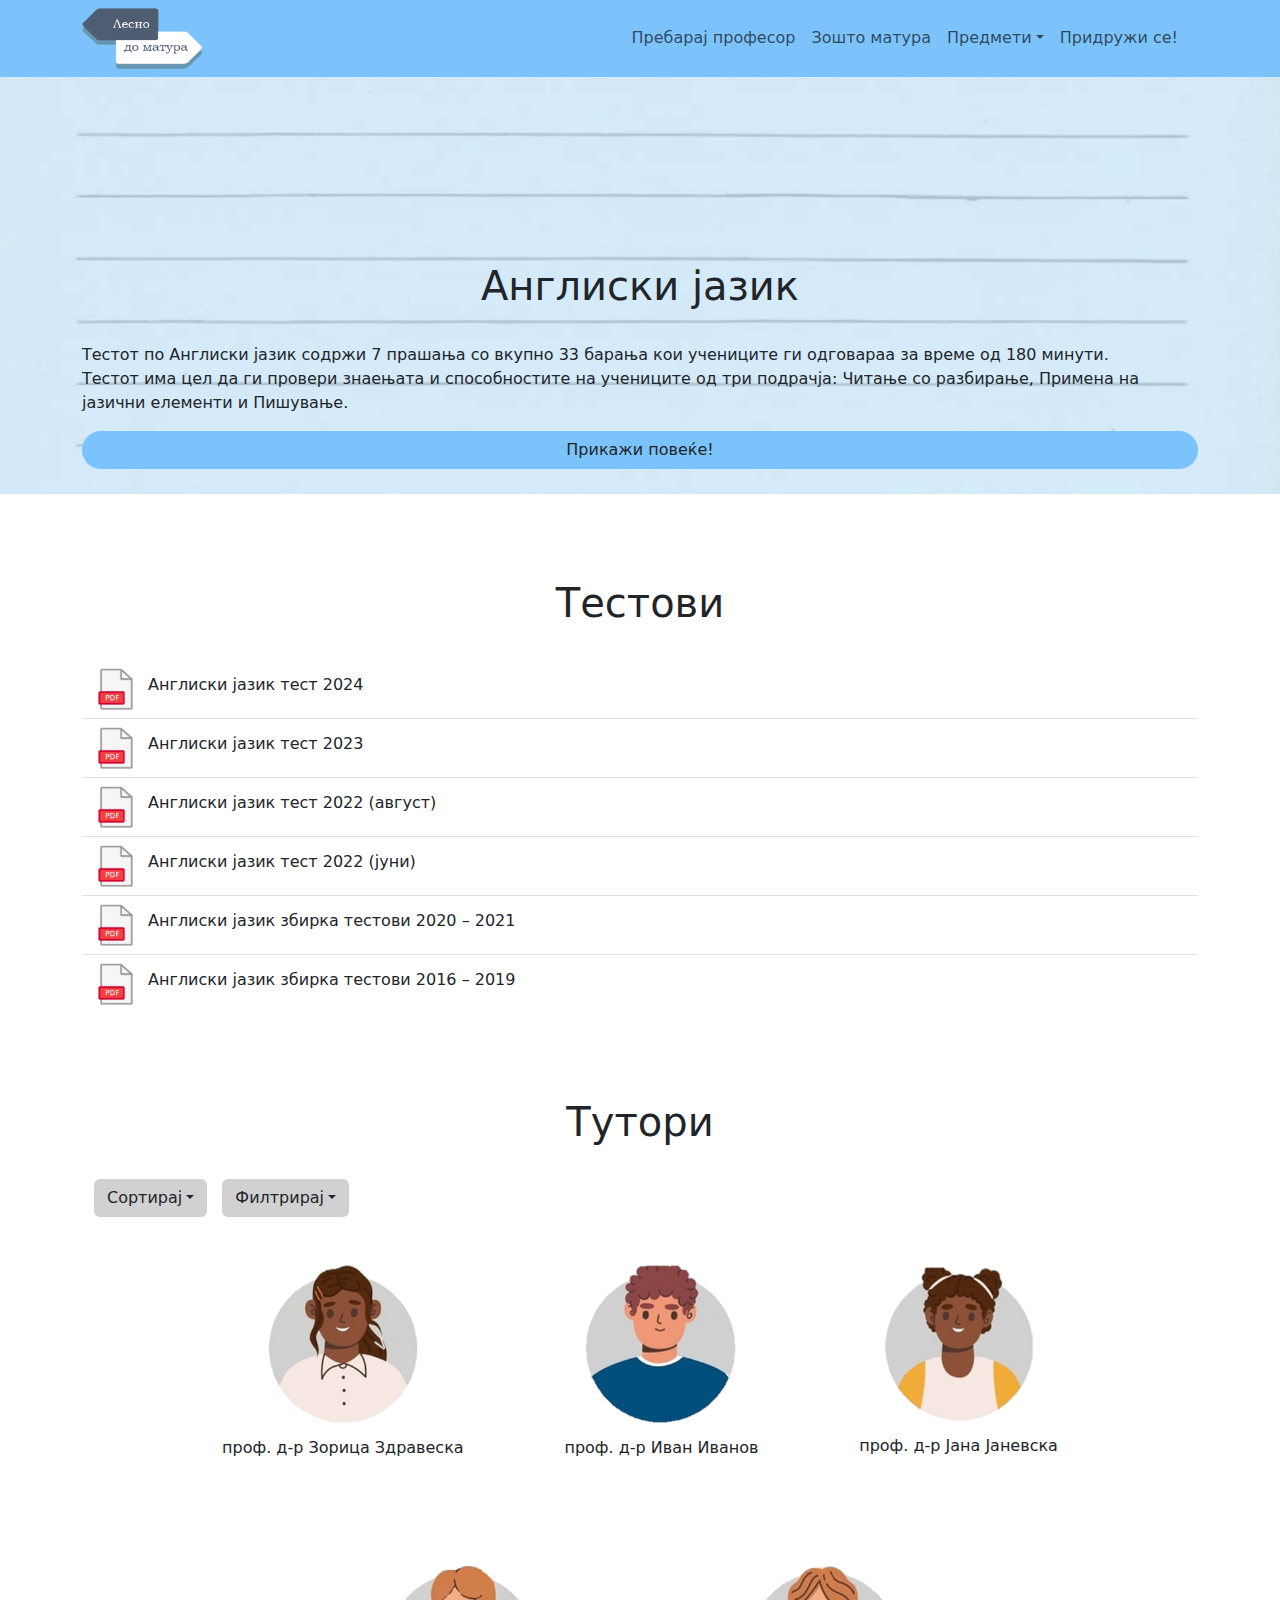
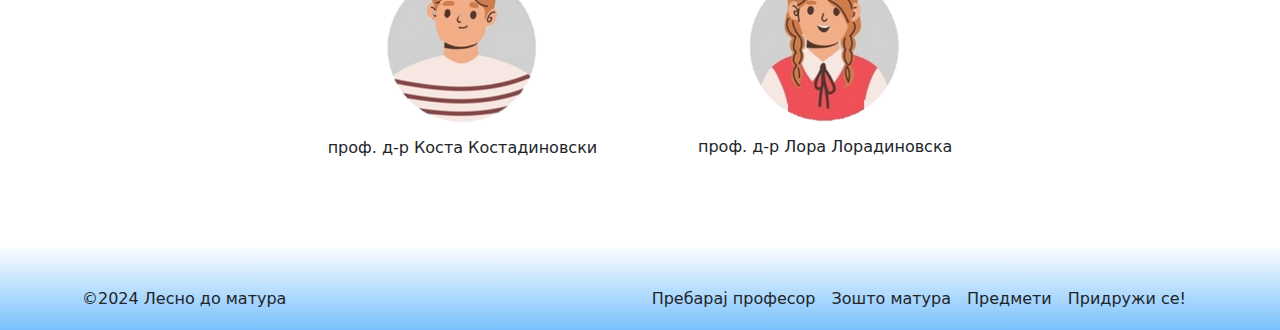
<file: pages/eng.html>
<!DOCTYPE html>
<html lang="en">
<head>
    <meta charset="UTF-8">
    <title>Lesno do matura</title>
    <link href="https://cdn.jsdelivr.net/npm/bootstrap@5.3.3/dist/css/bootstrap.min.css" rel="stylesheet" integrity="sha384-QWTKZyjpPEjISv5WaRU9OFeRpok6YctnYmDr5pNlyT2bRjXh0JMhjY6hW+ALEwIH" crossorigin="anonymous">
    <link rel="stylesheet" href="../main.css">
</head>
<body>

<header class="container-fluid">
    <nav class="navbar navbar-expand-sm">
        <div class="container flex_row">
            <img src="../images/nav_img.png" alt="Лесно до матура" id="nav_img">
            <button class="navbar-toggler" type="button" data-bs-toggle="collapse" data-bs-target="#collapsible_navbar" style="border: none">
                <span class="navbar-toggler-icon"></span>
            </button>
            <div id="collapsible_navbar" class="collapse navbar-collapse">
                <ul class="navbar-nav ms-auto">
                    <li class="nav-item">
                        <a class="nav-link navbar_link" href="../index.html#hero">Пребарај професор</a>
                    </li>
                    <li class="nav-item">
                        <a class="nav-link navbar_link" href="../index.html#intro_open">Зошто матура</a>
                    </li>
                    <li class="nav-item dropdown">
                        <a class="nav-link dropdown-toggle navbar_link" href="#" role="button" data-bs-toggle="dropdown">Предмети</a>
                        <ul class="dropdown-menu nav_dp_menu">
                            <li><a class="dropdown-item" href="math.html">Математика</a></li>
                            <li><a class="dropdown-item" href="mk.html">Македонски</a></li>
                            <li><a class="dropdown-item" href="#">Ангиски</a></li>
                            <li><a class="dropdown-item" href="fr.html">Француски</a></li>
                            <li><a class="dropdown-item" href="gr.html">Германски</a></li>
                        </ul>
                    </li>
                    <li class="nav-item">
                        <a class="nav-link navbar_link" href="../index.html#contact">Придружи се!</a>
                    </li>
                </ul>
            </div>
        </div>
    </nav>
</header>

<!-- INTRO -->
<section class="hero" style="background-image: url('../images/backgrounds/eng_bg.png')">
    <div class="overlay"></div>
    <div class="container content">
        <h1 class="text-center intro_title">Англиски јазик</h1>
        <p>Тестот по Англиски јазик содржи 7 прашања со вкупно 33 барања кои учениците ги одговараа за време од 180 минути.<br>Тестот има цел да ги провери знаењата и способностите на учениците од три подрачја: Читање со разбирање, Примена на јазични елементи и Пишување.</p>

        <button id="intro_btn" class="btn btn_collapse" data-bs-toggle="collapse" data-bs-target="#eng_collapse" onclick="changeButtonText()">Прикажи повеќе!</button>

        <div id="eng_collapse" class="collapse">
            <p>Тестот ја има следната структура: 15 прашања од затворен тип од подрачјето Читање со разбирање кои се бодуваа со по еден бод, 30 прашања од отворен тип со куси одговори од подрачјето Примена на јазични елементи и 2 прашања од отворен тип со подолг одговор од подрачјето Пишување чиј вкупен број бодови изнесува 25. Максималниот број бодови на тестот е 70.</p>
            <p>Екстерниот испит по Англиски јазик има цел да ја провери оспособеноста на учениците за читање, пишување и примена на јазичните елементи во контекст:</p>
            <ul>
                <li>Со делот Читање се проверува: колку учениците ја разбираат главната идеја во даден текст на англиски јазик, како ја разбираат логичната поврзаност на речениците во текст и колку ги разбираат лексичките и граматичките обрасци во текстот.</li>
                <li>Со делот Пишување се проверуваат две цели – оспособеноста на учениците да напишат кусо писмо, како и оспособеноста да напишат есеј на позната тема.</li>
                <li>Со делот Примена на јазичните елементи во контекст се проверува оспособеноста на учениците за примена на лексичките единици, граматичките структури и идиоми во контекст.</li>
            </ul>
        </div>
    </div>
</section>

<!-- TESTS -->
<section class="container">
    <h1 class="text-center intro_title">Тестови</h1>
    <ul class="list-group list-group-flush">
        <li class="list-group-item list-group-item-action">
            <a class="nav-link" target="_blank" href="http://www.matura.gov.mk/data_files/state_graduate/mk/3559_Angliski%20jazik%20JUNI%202024.pdf">
                <div class="pdfs">
                    <img src="../images/pdf_icon.png" alt="PDF" class="pdf_icon">
                    <h6>Англиски јазик тест 2024</h6>
                </div>
            </a>
        </li>
        <li class="list-group-item list-group-item-action">
            <a class="nav-link" target="_blank" href="http://www.matura.gov.mk/data_files/state_graduate/mk/2338_MATURA_Angliski_jazik_2023.pdf">
                <div class="pdfs">
                    <img src="../images/pdf_icon.png" alt="PDF" class="pdf_icon">
                    <h6>Англиски јазик тест 2023</h6>
                </div>
            </a>
        </li>
        <li class="list-group-item list-group-item-action">
            <a class="nav-link" target="_blank" href="http://www.matura.gov.mk/data_files/state_graduate/mk/2311_MATURA_Angliski_jazik_avgust_2022.pdf">
                <div class="pdfs">
                    <img src="../images/pdf_icon.png" alt="PDF" class="pdf_icon">
                    <h6>Англиски јазик тест 2022 (август)</h6>
                </div>
            </a>
        </li>
        <li class="list-group-item list-group-item-action">
            <a class="nav-link" target="_blank" href="http://www.matura.gov.mk/data_files/state_graduate/mk/2248_MATURA_Angliski_jazik_juni_2022.pdf">
                <div class="pdfs">
                    <img src="../images/pdf_icon.png" alt="PDF" class="pdf_icon">
                    <h6>Англиски јазик тест 2022 (јуни)</h6>
                </div>
            </a>
        </li>
        <li class="list-group-item list-group-item-action">
            <a class="nav-link" target="_blank" href="http://www.matura.gov.mk/data_files/state_graduate/mk/2203_MATURA_Angliski_jazik_2020_2021.pdf">
                <div class="pdfs">
                    <img src="../images/pdf_icon.png" alt="PDF" class="pdf_icon">
                    <h6>Англиски јазик збирка тестови 2020 &ndash; 2021</h6>
                </div>
            </a>
        </li>
        <li class="list-group-item list-group-item-action">
            <a class="nav-link" target="_blank" href="http://www.matura.gov.mk/data_files/state_graduate/mk/2137_MATURA_Angliski_jazik_2016_2019.pdf">
                <div class="pdfs">
                    <img src="../images/pdf_icon.png" alt="PDF" class="pdf_icon">
                    <h6>Англиски јазик збирка тестови 2016 &ndash; 2019</h6>
                </div>
            </a>
        </li>
    </ul>
</section>

<!-- TUTORS -->
<section class="container">
    <h1 class="text-center intro_title">Тутори</h1>
    <div class="container flex_row">
        <div class="dropdown">
            <button type="button" class="btn dropdown-toggle btn_dropdown" data-bs-toggle="dropdown">Сортирај</button>
            <ul class="dropdown-menu dp_menu">
                <li><a id="sortLH" class="dropdown-item" href="#" onclick="event.preventDefault()">Цена (најниска)</a></li>
                <li><a id="sortHL" class="dropdown-item" href="#" onclick="event.preventDefault()">Цена (највисока)</a></li>
            </ul>
        </div>
        <div class="dropdown">
            <button type="button" class="btn dropdown-toggle btn_dropdown" data-bs-toggle="dropdown">Филтрирај</button>
            <ul class="dropdown-menu dp_menu">
                <li><a id="all" class="dropdown-item" href="#" onclick="event.preventDefault()">Прикажи ги сите</a></li>
                <li><a id="online" class="dropdown-item" href="#" onclick="event.preventDefault()">Online часови</a></li>
                <li><a id="person" class="dropdown-item" href="#" onclick="event.preventDefault()">Часови со физичко присуство</a></li>
                <li><a id="both" class="dropdown-item" href="#" onclick="event.preventDefault()">По избор (двата типа)</a></li>
            </ul>
        </div>
    </div>
    <div class="tutors">
        <button type="button" class="profile_icons" data-price="800" data-mode="both" data-bs-toggle="modal" data-bs-target="#zorica">
            <img src="../images/profile_icons/zorica.png" alt="PNG">
            <span>проф. д-р Зорица Здравеска</span>
        </button>
        <button type="button" class="profile_icons" data-price="600" data-mode="online" data-bs-toggle="modal" data-bs-target="#ivan">
            <img src="../images/profile_icons/ivan.png" alt="PNG">
            <span>проф. д-р Иван Иванов</span>
        </button>
        <button type="button" class="profile_icons" data-price="900" data-mode="both" data-bs-toggle="modal" data-bs-target="#jana">
            <img src="../images/profile_icons/jana.png" alt="PNG">
            <span>проф. д-р Јана Јаневска</span>
        </button>
        <button type="button" class="profile_icons" data-price="750" data-mode="online" data-bs-toggle="modal" data-bs-target="#kosta">
            <img src="../images/profile_icons/kosta.png" alt="PNG">
            <span>проф. д-р Коста Костадиновски</span>
        </button>
        <button type="button" class="profile_icons" data-price="650" data-mode="online" data-bs-toggle="modal" data-bs-target="#lora">
            <img src="../images/profile_icons/lora.png" alt="PNG">
            <span>проф. д-р Лора Лорадиновска</span>
        </button>
    </div>

    <p id="no_matches" class="container" style="display: none;">Нема тутори за избраниот филтер.</p>

    <div id="zorica" class="modal fade">
        <div class="modal-dialog modal-dialog-centered modal-dialog-scrollable modal-lg">
            <div class="modal-content">

                <div class="modal-header flex_row">
                    <img src="../images/profile_icons/zorica.png" alt="PNG">
                    <h4 class="modal-title">проф. д-р Зорица Здравеска</h4>
                    <button type="button" class="btn-close" data-bs-dismiss="modal"></button>
                </div>

                <div class="modal-body">
                    <div class="flex_row">
                        <img src="../images/email.png" alt="PNG">
                        <span>zorica.zdraveskaen1@gmail.com</span>
                    </div>
                    <div class="flex_row">
                        <img src="../images/clock.png" alt="PNG">
                        <span>вторник и четврток, во 14:00, 15:00, 16:00, 17:00 и 18:00 часот</span>
                    </div>
                    <div class="flex_row">
                        <img src="../images/money.png" alt="PNG">
                        <span>цена од час: 800 ден.</span>
                    </div>
                    <div class="flex_row">
                        <img src="../images/briefcase.png" alt="PNG">
                        <span>настава: online и со физичко присуство</span>
                    </div>
                    <br>
                    <h6>Резиме</h6>
                    <p>Во 1994 година, по завршувањето на студиите по англиски јазик и книжевност на Филолошкиот факултет „Блаже Конски“ во Скопје, го добива звањето „професор по англиски јазик и книжевност“. Магистрира на Кралскиот колеџ, при Универзитет во Кембриџ, 1998 година и го стекнува звањето „магистер по филолошки науки од областа на англиската книжевност“. Докторската дисертација ја одбранува на Филолошкиот факултетот во Скопје, 2008 година, стекнувајќи го звањето „доктор по филолошки науки од областа на англиската книжевност“.</p>
                    <p>Работи на Филолошкиот факултет „Блаже Конски“ во Скопје од 2000 година.</p>
                    <p>Учествувала во повеќе домашни проекти, организирани од Министерството за култура и од Филолошкиот факултет во Скопје, меѓу кои и „Dickens Bicentenary Event’’, како дел од меѓународниот проект ‘‘Dickens 2012’’ на Британскиот совет за глобално прославување на двестегодишнината од раѓањето на Дикенс.</p>
                    <p>Реализира повеќе студиски престои во странство каде врши истражувачка работа од областа на англиската книжевност и се доусовршува за настава во полето на англистиката. Држела настава за обука за бележење и консекутивно толкување и работела како хонорарен толкувач за повеќе домашни и меѓународни организации.</p>
                    <p>Учествувала во многу меѓународни, регионални и домашни конференции за британската книжевност во Оксфорд, Истамбул, Скопје и други.</p>
                </div>

                <div class="modal-footer"></div>
            </div>
        </div>
    </div>
    <div id="ivan" class="modal fade">
        <div class="modal-dialog modal-dialog-centered modal-dialog-scrollable modal-lg">
            <div class="modal-content">

                <div class="modal-header flex_row">
                    <img src="../images/profile_icons/ivan.png" alt="PNG">
                    <h4 class="modal-title">проф. д-р Иван Иванов</h4>
                    <button type="button" class="btn-close" data-bs-dismiss="modal"></button>
                </div>

                <div class="modal-body">
                    <div class="flex_row">
                        <img src="../images/email.png" alt="PNG">
                        <span>ivan.ivanoven2@gmail.com</span>
                    </div>
                    <div class="flex_row">
                        <img src="../images/clock.png" alt="PNG">
                        <span>вторник и четврток, во 14:00, 15:00, 16:00, 17:00 и 18:00 часот</span>
                    </div>
                    <div class="flex_row">
                        <img src="../images/money.png" alt="PNG">
                        <span>цена од час: 600 ден.</span>
                    </div>
                    <div class="flex_row">
                        <img src="../images/briefcase.png" alt="PNG">
                        <span>настава: online</span>
                    </div>
                    <br>
                    <h6>Резиме</h6>
                    <p>Дипломирал на Катедрата по англиски јазик и книжевност на Филолошкиот факултет „Блаже Конески“ Скопје, каде што исто така магистрирал и докторирал во областа Наука за книжевност.</p>
                    <p>Учествувал на неколку научни проекти, меѓу кои „Подобрување на функционалната писменост во средното образование во Република Северна Македонија“ и „Преглед на македонската книжевност во првите две децении на 21. век“. Исто така учествувал и во повеќе домашни и меѓународни проекти, како што се: “Gender equality today for a sustainable tomorrow” (Родова еднаквост денес за одржливо утре); „Introducing Media Literacy to Future Philologists“ (Воведување на идните филолози во сферата на медиумската писменост)  како дел од програмата „Младите размислуваат“, финансирана од Агенцијата за меѓународен развој на САД (УСАИД) и во други проекти.</p>
                    <p>Учествувал на бројни меѓународни конференции, а спроведувал и работилници во областа на креативно пишување, како и пишување академски есеи и дипломски трудови.</p>
                    <p>Има објавено неколку романи и збирки раскази, учествувал во повеќе книжевни фестивали, а негови раскази се преведени на англиски, германски, француски и други јазици.</p>
                </div>

                <div class="modal-footer"></div>
            </div>
        </div>
    </div>
    <div id="jana" class="modal fade">
        <div class="modal-dialog modal-dialog-centered modal-dialog-scrollable modal-lg">
            <div class="modal-content">

                <div class="modal-header flex_row">
                    <img src="../images/profile_icons/jana.png" alt="PNG">
                    <h4 class="modal-title">проф. д-р Јана Јаневска</h4>
                    <button type="button" class="btn-close" data-bs-dismiss="modal"></button>
                </div>

                <div class="modal-body">
                    <div class="flex_row">
                        <img src="../images/email.png" alt="PNG">
                        <span>jana.janevskaen3@gmail.com</span>
                    </div>
                    <div class="flex_row">
                        <img src="../images/clock.png" alt="PNG">
                        <span>вторник и четврток, во 14:00, 15:00, 16:00, 17:00 и 18:00 часот</span>
                    </div>
                    <div class="flex_row">
                        <img src="../images/money.png" alt="PNG">
                        <span>цена од час: 900 ден.</span>
                    </div>
                    <div class="flex_row">
                        <img src="../images/briefcase.png" alt="PNG">
                        <span>настава: online и со физичко присуство</span>
                    </div>
                    <br>
                    <h6>Резиме</h6>
                    <p>Дипломирала англиски јазик и книжевност на Филолошкиот факултет „Блаже Конески“ во Скопје, каде што во 2010 магистриралa, a во 2016 година докторирала во областа на книжевноста.</p>
                    <p>Работела на Филолошкиот факултет како лектор по англиски јазик, а потоа како доцент и вонреден професор по американска книжевност. Во 2010 и 2015 работела како лектор по македонски јазик на Државниот Универзитет во Аризона (ASU), а во 2017 година  предавала онлајн курс со професорот Стивен Фолк на Универзитетот во Отава, Канзас. Од 2018 до 2020 предавала на летната школа за креативно пишување Between the Lines при Универзитетот во Ајова, САД.</p>
                    <p> Добитничка е на повеќе награди и признанија, меѓу кои и Националната американска награда за далечинско учење Blackboard Catalyst Award: Exemplary Course.</p>
                </div>

                <div class="modal-footer"></div>
            </div>
        </div>
    </div>
    <div id="kosta" class="modal fade">
        <div class="modal-dialog modal-dialog-centered modal-dialog-scrollable modal-lg">
            <div class="modal-content">

                <div class="modal-header flex_row">
                    <img src="../images/profile_icons/kosta.png" alt="PNG">
                    <h4 class="modal-title">проф. д-р Коста Костадиновски</h4>
                    <button type="button" class="btn-close" data-bs-dismiss="modal"></button>
                </div>

                <div class="modal-body">
                    <div class="flex_row">
                        <img src="../images/email.png" alt="PNG">
                        <span>kosta.kostadinovskien4@gmail.com</span>
                    </div>
                    <div class="flex_row">
                        <img src="../images/clock.png" alt="PNG">
                        <span>вторник и четврток, во 14:00, 15:00, 16:00, 17:00 и 18:00 часот</span>
                    </div>
                    <div class="flex_row">
                        <img src="../images/money.png" alt="PNG">
                        <span>цена од час: 750 ден.</span>
                    </div>
                    <div class="flex_row">
                        <img src="../images/briefcase.png" alt="PNG">
                        <span>настава: online</span>
                    </div>
                    <br>
                    <h6>Резиме</h6>
                    <p>Дипломирал на Катедрата за англиски јазик и книжевност на Филолошкиот факултет „Блаже Конески“ во Скопје. Завршил втор циклус (магистерски) студии во Истражувачкиот центар за англиски јазик и применета лингвистика при Универзитетот во Кембриџ, Велика Британија. Дипломирал на Филолошкиот факултет „Блаже Конески“ во Скопје, каде и денес работи како вонреден професор.</p>
                    <p>Има богато професионално искуство како преведувач/толкувач за меѓународни организации, компании и агенции. Во 2008 година е назначена за постојан судски преведувач од македонски на англиски јазик и обратно од Министерството за правда.</p>
                    <p>Има посетено бројни семинари, обуки и конференции за професионална надградба во областа на преведувањето. Посебно се издвојуваат посетата на Летната школа за истражување на преводот на Универзитетскиот колеџ Лондон (Лондон, Обединето Кралство), студискиот престој на Универзитетот во Кембриџ за потребите на изработката на докторската дисертација (Кембриџ, Велика Британија), посетата на Летната школа за докторанди и наставници од областа на науката за преведувањето СТРИДОН (Пиран, Словенија), како и годишни конференции на Здружението на преведувачи и толкувачи на Република Северна Македонија.</p>
                    <p>Има објавено над 40 научно-истражувачки трудови во референтни домашни и меѓународни публикации и учествувувал на голем број меѓународни конференции во земјата и странство.</p>
                </div>

                <div class="modal-footer"></div>
            </div>
        </div>
    </div>
    <div id="lora" class="modal fade">
        <div class="modal-dialog modal-dialog-centered modal-dialog-scrollable modal-lg">
            <div class="modal-content">

                <div class="modal-header flex_row">
                    <img src="../images/profile_icons/lora.png" alt="PNG">
                    <h4 class="modal-title">проф. д-р Лора Лорадиновска</h4>
                    <button type="button" class="btn-close" data-bs-dismiss="modal"></button>
                </div>

                <div class="modal-body">
                    <div class="flex_row">
                        <img src="../images/email.png" alt="PNG">
                        <span>lora.loradinovskaen5@gmail.com</span>
                    </div>
                    <div class="flex_row">
                        <img src="../images/clock.png" alt="PNG">
                        <span>вторник и четврток, во 14:00, 15:00, 16:00, 17:00 и 18:00 часот</span>
                    </div>
                    <div class="flex_row">
                        <img src="../images/money.png" alt="PNG">
                        <span>цена од час: 650 ден.</span>
                    </div>
                    <div class="flex_row">
                        <img src="../images/briefcase.png" alt="PNG">
                        <span>настава: online</span>
                    </div>
                    <br>
                    <h6>Резиме</h6>
                    <p>Дипломирала на Катедрата за англиски јазик и книжевност на Филолошкиот факултет ,,Блаже Конески“ во Скопје. Во 2012 ги завршила магистерските студии, а во 2018 година се стекнала и со научниот степен доктор на филолошки науки.</p>
                    <p>По дипломирањето работела како професор по англиски јазик во Центарот за странски јазици и на Универзитетот Американ колеџ – Скопје, а од 2014 година е вработена на Филолошкиот факултет “Блаже Конески” во Скопје.</p>
                    <p>Била вклучена и во повеќе меѓународни проекти: International Corpus of Learner English и Multilingual Student Translation Corpus кои се спроведуваат од Центарот за англиска корпусна лингвистика на Католичкиот универзитет во Лувен, Белгија; Developing applied foreign language skills – DAFLS на Универзитетот во Кан, Нормандија, УКИМ и Европското здружение за локална демократија (АЛДА), како и во проектот Processing Instruction for L3 English: Differences between balanced and unbalanced bilinguals? (PI-BI-L3) на Универзитетот во Салцбург и УКИМ.</p>
                </div>

                <div class="modal-footer"></div>
            </div>
        </div>
    </div>
</section>

<footer class="container-fluid" style="background-image: linear-gradient(hsl(255,100%,100%) 45%, hsla(207,96%,73%,0.97))">
    <div class="container flex_row">
        <span>&copy;2024 Лесно до матура</span>
        <ul class="ms-auto">
            <li><a class="nav-link navbar_link" href="../index.html#hero">Пребарај професор</a></li>
            <li><a class="nav-link navbar_link" href="../index.html#intro_open">Зошто матура</a></li>
            <li><a class="nav-link navbar_link" href="../index.html#subjects">Предмети</a></li>
            <li><a class="nav-link navbar_link" href="../index.html#contact">Придружи се!</a></li>
        </ul>
    </div>
</footer>

<script src="https://cdn.jsdelivr.net/npm/bootstrap@5.3.3/dist/js/bootstrap.bundle.min.js" integrity="sha384-YvpcrYf0tY3lHB60NNkmXc5s9fDVZLESaAA55NDzOxhy9GkcIdslK1eN7N6jIeHz" crossorigin="anonymous"></script>
<script src="../script.js"></script>
</body>
</html>
</file>
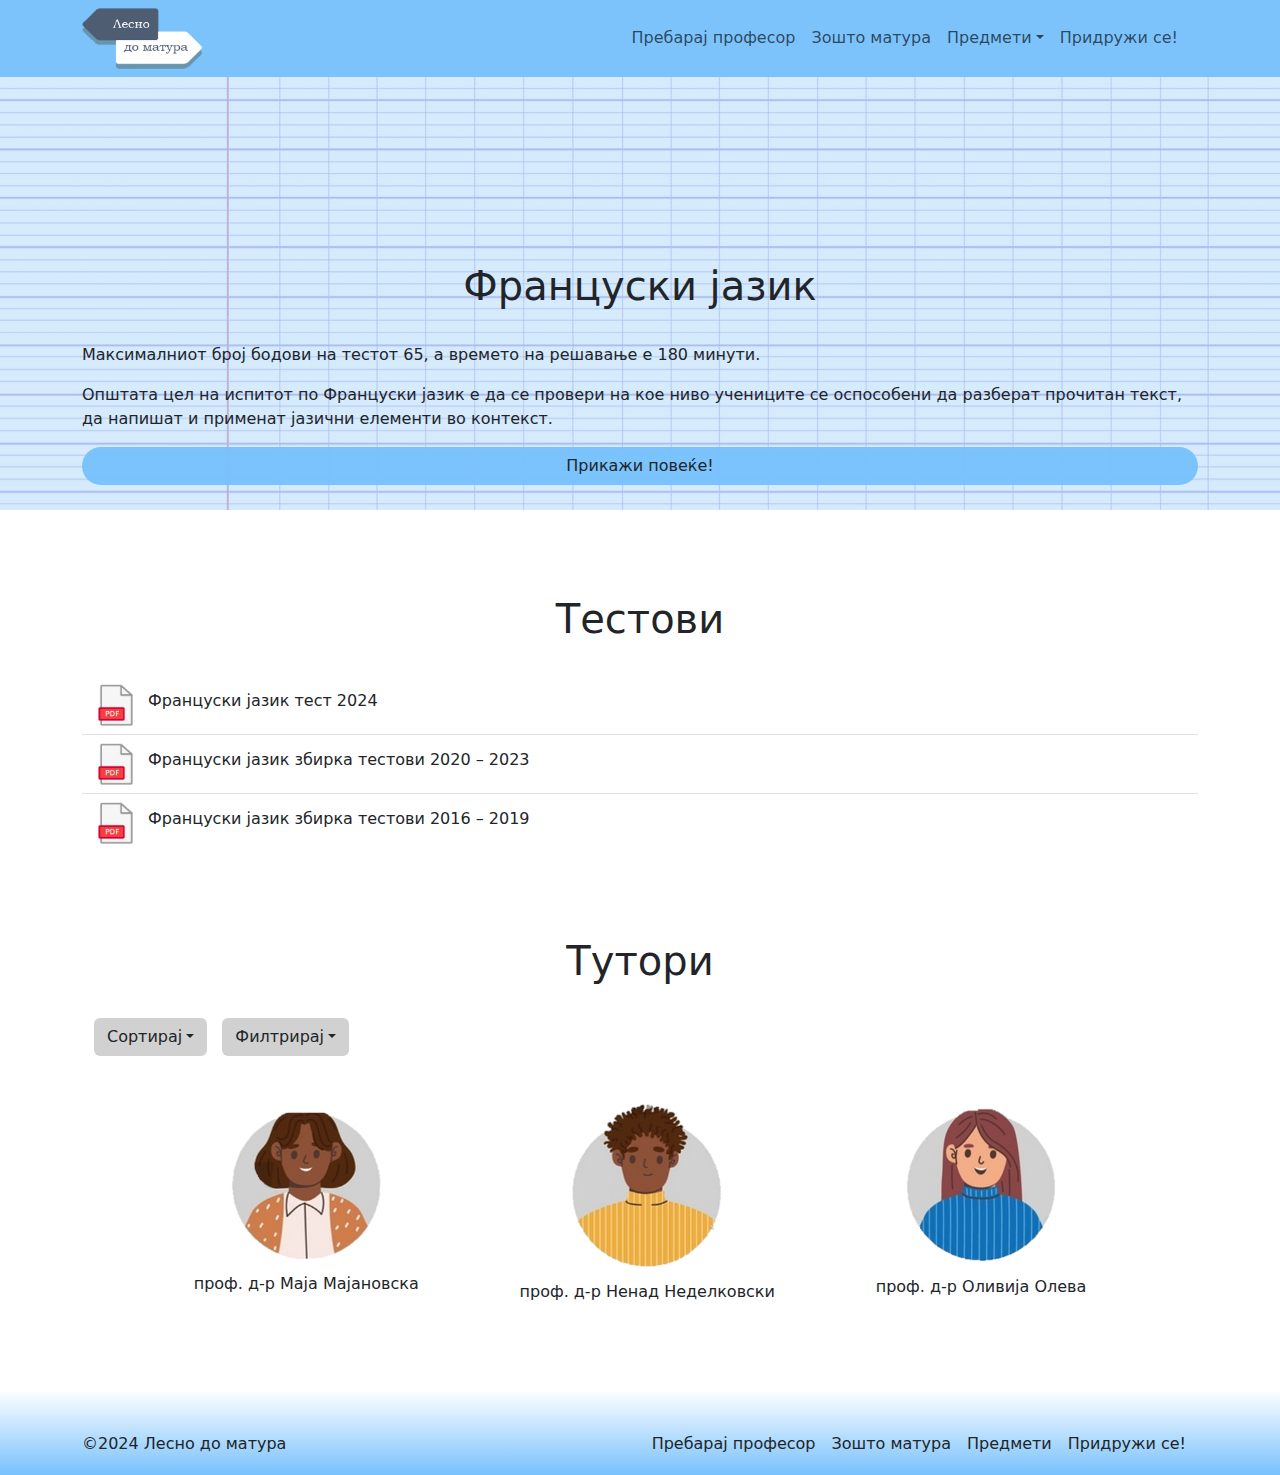
<file: pages/fr.html>
<!DOCTYPE html>
<html lang="en">
<head>
    <meta charset="UTF-8">
    <title>Lesno do matura</title>
    <link href="https://cdn.jsdelivr.net/npm/bootstrap@5.3.3/dist/css/bootstrap.min.css" rel="stylesheet" integrity="sha384-QWTKZyjpPEjISv5WaRU9OFeRpok6YctnYmDr5pNlyT2bRjXh0JMhjY6hW+ALEwIH" crossorigin="anonymous">
    <link rel="stylesheet" href="../main.css">
</head>
<body>

<header class="container-fluid">
    <nav class="navbar navbar-expand-sm">
        <div class="container flex_row">
            <img src="../images/nav_img.png" alt="Лесно до матура" id="nav_img">
            <button class="navbar-toggler" type="button" data-bs-toggle="collapse" data-bs-target="#collapsible_navbar" style="border: none">
                <span class="navbar-toggler-icon"></span>
            </button>
            <div id="collapsible_navbar" class="collapse navbar-collapse">
                <ul class="navbar-nav ms-auto">
                    <li class="nav-item">
                        <a class="nav-link navbar_link" href="../index.html#hero">Пребарај професор</a>
                    </li>
                    <li class="nav-item">
                        <a class="nav-link navbar_link" href="../index.html#intro_open">Зошто матура</a>
                    </li>
                    <li class="nav-item dropdown">
                        <a class="nav-link dropdown-toggle navbar_link" href="#" role="button" data-bs-toggle="dropdown">Предмети</a>
                        <ul class="dropdown-menu nav_dp_menu">
                            <li><a class="dropdown-item" href="math.html">Математика</a></li>
                            <li><a class="dropdown-item" href="mk.html">Македонски</a></li>
                            <li><a class="dropdown-item" href="eng.html">Ангиски</a></li>
                            <li><a class="dropdown-item" href="#">Француски</a></li>
                            <li><a class="dropdown-item" href="gr.html">Германски</a></li>
                        </ul>
                    </li>
                    <li class="nav-item">
                        <a class="nav-link navbar_link" href="../index.html#contact">Придружи се!</a>
                    </li>
                </ul>
            </div>
        </div>
    </nav>
</header>

<!-- INTRO -->
<section class="hero" style="background-image: url('../images/backgrounds/fr_bg.png')">
    <div class="overlay"></div>
    <div class="container content">
        <h1 class="text-center intro_title">Француски јазик</h1>
        <p>Максималниот број бодови на тестот 65, а времето на решавање е 180 минути.</p>
        <p>Општата цел на испитот по Француски јазик е да се провери на кое ниво учениците се оспособени да разберат прочитан текст, да напишат и применат јазични елементи во контекст.</p>

        <button id="intro_btn" class="btn btn_collapse" data-bs-toggle="collapse" data-bs-target="#fr_collapse" onclick="changeButtonText()">Прикажи повеќе!</button>

        <div id="fr_collapse" class="collapse">
            <p>Проверката на знаењата и способностите на учениците се реализира преку тест кој содржи три дела:</p>
            <ul>
                <li>Со делот Читање се проверува: колку учениците ја разбираат главната идеја во даден текст на француски јазик, како ја разбираат логичната поврзаност на речениците и колку ги разбираат лексичките и граматичките обрасци во текстот.Ова подрачје во тестот се проверува преку неколку типа прашања: прашања со повеќечлен избор, прашања со поврзување и прашања со пополнување празнини во текст. Вкупниот број бодови на овие прашања изнесува 20.</li>
                <li>Со делот Пишување се проверуваат две цели – оспособеноста на учениците да напишат кусо писмо (формално и неформално) и оспособеноста да напишат јасен текст на позната тема. Делот Пишување во тестот е застапен со прашања чиј вкупен број бодови е 35, а делот Примена на јазични елементи во контекст е застапен со број на прашања чиј вкупен број бодови е 10.</li>
            </ul>
        </div>
    </div>
</section>

<!-- TESTS -->
<section class="container">
    <h1 class="text-center intro_title">Тестови</h1>
    <ul class="list-group list-group-flush">
        <li class="list-group-item list-group-item-action">
            <a class="nav-link" target="_blank" href="http://www.matura.gov.mk/data_files/state_graduate/mk/3624_Francuski%20jazik%20JUNI%20-%202024.pdf">
                <div class="pdfs">
                    <img src="../images/pdf_icon.png" alt="PDF" class="pdf_icon">
                    <h6>Француски јазик тест 2024</h6>
                </div>
            </a>
        </li>
        <li class="list-group-item list-group-item-action">
            <a class="nav-link" target="_blank" href="http://www.matura.gov.mk/data_files/state_graduate/mk/3440_MATURA_Francuski_jazik_2020-2023.pdf">
                <div class="pdfs">
                    <img src="../images/pdf_icon.png" alt="PDF" class="pdf_icon">
                    <h6>Француски јазик збирка тестови 2020 &ndash; 2023</h6>
                </div>
            </a>
        </li>
        <li class="list-group-item list-group-item-action">
            <a class="nav-link" target="_blank" href="http://www.matura.gov.mk/data_files/state_graduate/mk/3519_MATURA_Francuski_jazik_2016-2019.pdf">
                <div class="pdfs">
                    <img src="../images/pdf_icon.png" alt="PDF" class="pdf_icon">
                    <h6>Француски јазик збирка тестови 2016 &ndash; 2019</h6>
                </div>
            </a>
        </li>
    </ul>
</section>

<!-- TUTORS -->
<section class="container">
    <h1 class="text-center intro_title">Тутори</h1>
    <div class="container flex_row">
        <div class="dropdown">
            <button type="button" class="btn dropdown-toggle btn_dropdown" data-bs-toggle="dropdown">Сортирај</button>
            <ul class="dropdown-menu dp_menu">
                <li><a id="sortLH" class="dropdown-item" href="#" onclick="event.preventDefault()">Цена (најниска)</a></li>
                <li><a id="sortHL" class="dropdown-item" href="#" onclick="event.preventDefault()">Цена (највисока)</a></li>
            </ul>
        </div>
        <div class="dropdown">
            <button type="button" class="btn dropdown-toggle btn_dropdown" data-bs-toggle="dropdown">Филтрирај</button>
            <ul class="dropdown-menu dp_menu">
                <li><a id="all" class="dropdown-item" href="#" onclick="event.preventDefault()">Прикажи ги сите</a></li>
                <li><a id="online" class="dropdown-item" href="#" onclick="event.preventDefault()">Online часови</a></li>
                <li><a id="person" class="dropdown-item" href="#" onclick="event.preventDefault()">Часови со физичко присуство</a></li>
                <li><a id="both" class="dropdown-item" href="#" onclick="event.preventDefault()">По избор (двата типа)</a></li>
            </ul>
        </div>
    </div>
    <div class="tutors">
        <button type="button" class="profile_icons" data-price="600" data-mode="person" data-bs-toggle="modal" data-bs-target="#maja">
            <img src="../images/profile_icons/maja.png" alt="PNG">
            <span>проф. д-р Маја Мајановска</span>
        </button>
        <button type="button" class="profile_icons" data-price="750" data-mode="online" data-bs-toggle="modal" data-bs-target="#nenad">
            <img src="../images/profile_icons/nenad.png" alt="PNG">
            <span>проф. д-р Ненад Неделковски</span>
        </button>
        <button type="button" class="profile_icons" data-price="550" data-mode="online" data-bs-toggle="modal" data-bs-target="#olivija">
            <img src="../images/profile_icons/olivija.png" alt="PNG">
            <span>проф. д-р Оливија Олева</span>
        </button>
    </div>

    <p id="no_matches" class="container" style="display: none;">Нема тутори за избраниот филтер.</p>

    <div id="maja" class="modal fade">
        <div class="modal-dialog modal-dialog-centered modal-dialog-scrollable modal-lg">
            <div class="modal-content">

                <div class="modal-header flex_row">
                    <img src="../images/profile_icons/maja.png" alt="PNG">
                    <h4 class="modal-title">проф. д-р Маја Мајановска</h4>
                    <button type="button" class="btn-close" data-bs-dismiss="modal"></button>
                </div>

                <div class="modal-body">
                    <div class="flex_row">
                        <img src="../images/email.png" alt="PNG">
                        <span>maja.majanovskafr1@gmail.com</span>
                    </div>
                    <div class="flex_row">
                        <img src="../images/clock.png" alt="PNG">
                        <span>вторник и четврток, во 14:00, 15:00, 16:00, 17:00 и 18:00 часот </span>
                    </div>
                    <div class="flex_row">
                        <img src="../images/money.png" alt="PNG">
                        <span>цена од час: 600 ден.</span>
                    </div>
                    <div class="flex_row">
                        <img src="../images/briefcase.png" alt="PNG">
                        <span>настава: физичко присуство</span>
                    </div>
                    <br>
                    <h6>Резиме</h6>
                    <p>Дипломирала на Филолошкиот факултет „Блаже Конески“ во Скопје, на Катедрата за француски јазик и книжевност. Магистрирала на Филолошкиот факултет во Белград, а со научниот степен доктор на филолошки науки се стекнала на  Филолошкиот факултет „Блаже Конески“ во Скопје во 2010 година.</p>
                    <p>Од 1998 година работи на Филолошкиот факултет „Блаже Конески“ во Скопје (помлад асистент, асистент, доцент, вонреден професор и редовен професор), а држи предавања и на Катедрата за преведување и толкување. Предава предмети од областа на граматиката на францускиот јазик (морфосинтакса, синтакса) и симултано толкување од француски на македонски јазик. Била ментор и член на комисии за одбрана на голем број дипломски, магистерски и докторски трудови. Учествувала на голем број домашни и меѓународни конференции.</p>
                    <p>Учествувала во повеќе  национални и меѓународни научно-истржувачки проекти:  Méthodologies et pratiques innovantes en didactique du FLE (MEPRID – FLE); Македонско-романистички јазични, книжевни и преведувачки релации, Филолошки факултет „Блаже Конески“; Јазик, литература и култура во романскиот простор: традиција и иновација, Филолошки факултет „Блаже Конески“ и други.</p>
                </div>

                <div class="modal-footer"></div>
            </div>
        </div>
    </div>
    <div id="nenad" class="modal fade">
        <div class="modal-dialog modal-dialog-centered modal-dialog-scrollable modal-lg">
            <div class="modal-content">

                <div class="modal-header flex_row">
                    <img src="../images/profile_icons/nenad.png" alt="PNG">
                    <h4 class="modal-title">проф. д-р Ненад Неделковски</h4>
                    <button type="button" class="btn-close" data-bs-dismiss="modal"></button>
                </div>

                <div class="modal-body">
                    <div class="flex_row">
                        <img src="../images/email.png" alt="PNG">
                        <span>nenad.nedelkovskifr2@gmail.com</span>
                    </div>
                    <div class="flex_row">
                        <img src="../images/clock.png" alt="PNG">
                        <span>вторник и четврток, во 14:00, 15:00, 16:00, 17:00 и 18:00 часот </span>
                    </div>
                    <div class="flex_row">
                        <img src="../images/money.png" alt="PNG">
                        <span>цена од час: 750 ден.</span>
                    </div>
                    <div class="flex_row">
                        <img src="../images/briefcase.png" alt="PNG">
                        <span>настава: online</span>
                    </div>
                    <br>
                    <h6>Резиме</h6>
                    <p>Дипломирал на Филолошкиот факултет „Блаже Конески“ во Скопје стекнувајќи се со диплома за Професор по француски јазик и книжевност и дипломиран филолог преведувач по француски јазик (1992 година).  Магистрирал во 1998 година на истиот факултет, каде што и докторирал на тема од областа на контрастивната лингвистика (2007 година).</p>
                    <p>Од 1999 година работи и предава предмети од областа на контрастивната анализа на францускиот и на македонскиот јазик и преведувањето на Групата за француски јазик и книжевност при Катедрата за романски јазици и книжевности на Филолошкиот факултет „Блаже Конески“ најпрво како помлад асистент, а потоа и како асистент, доцент, вонреден и редовен професор.</p>
                    <p>Учествувал во бројни меѓународни и национални научни и други проекти: Histoire de la traduction littéraire en Europe médiane (ИНАЛКО, Париз), Македонско-романистички јазични, книжевни и преведувачки релации (Филолошки факултет „Блаже Конески“); DAFLS – Развивање програма за додипломски и последипломски студии по применети странски јазици (ЕРАЗМУС К2+, Универзитет во Каен, Франција) и други.</p>
                </div>

                <div class="modal-footer"></div>
            </div>
        </div>
    </div>
    <div id="olivija" class="modal fade">
        <div class="modal-dialog modal-dialog-centered modal-dialog-scrollable modal-lg">
            <div class="modal-content">

                <div class="modal-header flex_row">
                    <img src="../images/profile_icons/olivija.png" alt="PNG">
                    <h4 class="modal-title">проф. д-р Оливија Олева</h4>
                    <button type="button" class="btn-close" data-bs-dismiss="modal"></button>
                </div>

                <div class="modal-body">
                    <div class="flex_row">
                        <img src="../images/email.png" alt="PNG">
                        <span>olivija.olevafr3@gmail.com</span>
                    </div>
                    <div class="flex_row">
                        <img src="../images/clock.png" alt="PNG">
                        <span>вторник и четврток, во 14:00, 15:00, 16:00, 17:00 и 18:00 часот </span>
                    </div>
                    <div class="flex_row">
                        <img src="../images/money.png" alt="PNG">
                        <span>цена од час: 550 ден.</span>
                    </div>
                    <div class="flex_row">
                        <img src="../images/briefcase.png" alt="PNG">
                        <span>настава: online</span>
                    </div>
                    <br>
                    <h6>Резиме</h6>
                    <p>Дипломирала на Катедрата за романски јазици и книжевности, група француски јазик и книжевност при Филолошкиот факултет „Блаже Конески” во Скопје во 1995 година и се стекнала со диплома професор по француски јазик и книжевност и дипломиран филолог-преведувач по француски јазик. Во 1998 година завршила втор циклус (магистерски) студии и 2002 година докторски студии во областа на француската книжевност и цивилизација на Универзитетот Париз-Сорбона,Франција, по што се здобила со научниот степен доктор по филолошки науки.</p>
                    <p>Нејзиниот работен однос на Филолошкиот факултет „Блаже Конески” започнал во 2005 година во звањето доцент по предметот француска книжевност, во 2010 година била избрана за вонреден професор, а во 2016 година во звањето редовен професор на Катедра за романски јазици и книжевности, група: Француски јазик и книжевност, како и на Катедрата за преведување и толкување при филолошки факултет „Блаже Конески” Скопје.</p>
                    <p>Учествувала во многубројни државни и меѓународни проекти поддржани од Меѓународната организација на Франкофонијата, Меѓународната федерацијата на професорите по француски јазик, Универзитетската Агенција на Франкофонијата (Проект за отворање на Центар за Универзитетска Успешност Le Très-FLE на УАФ при УКИМ и проект за отворање на Франкофонскиот центар за вработливост – Скопје и други.</p>
                </div>

                <div class="modal-footer"></div>
            </div>
        </div>
    </div>
</section>

<footer class="container-fluid" style="background-image: linear-gradient(hsl(255,100%,100%) 45%, hsla(207,96%,73%,0.97))">
    <div class="container flex_row">
        <span>&copy;2024 Лесно до матура</span>
        <ul class="ms-auto">
            <li><a class="nav-link navbar_link" href="../index.html#hero">Пребарај професор</a></li>
            <li><a class="nav-link navbar_link" href="../index.html#intro_open">Зошто матура</a></li>
            <li><a class="nav-link navbar_link" href="../index.html#subjects">Предмети</a></li>
            <li><a class="nav-link navbar_link" href="../index.html#contact">Придружи се!</a></li>
        </ul>
    </div>
</footer>

<script src="https://cdn.jsdelivr.net/npm/bootstrap@5.3.3/dist/js/bootstrap.bundle.min.js" integrity="sha384-YvpcrYf0tY3lHB60NNkmXc5s9fDVZLESaAA55NDzOxhy9GkcIdslK1eN7N6jIeHz" crossorigin="anonymous"></script>
<script src="../script.js"></script>
</body>
</html>
</file>
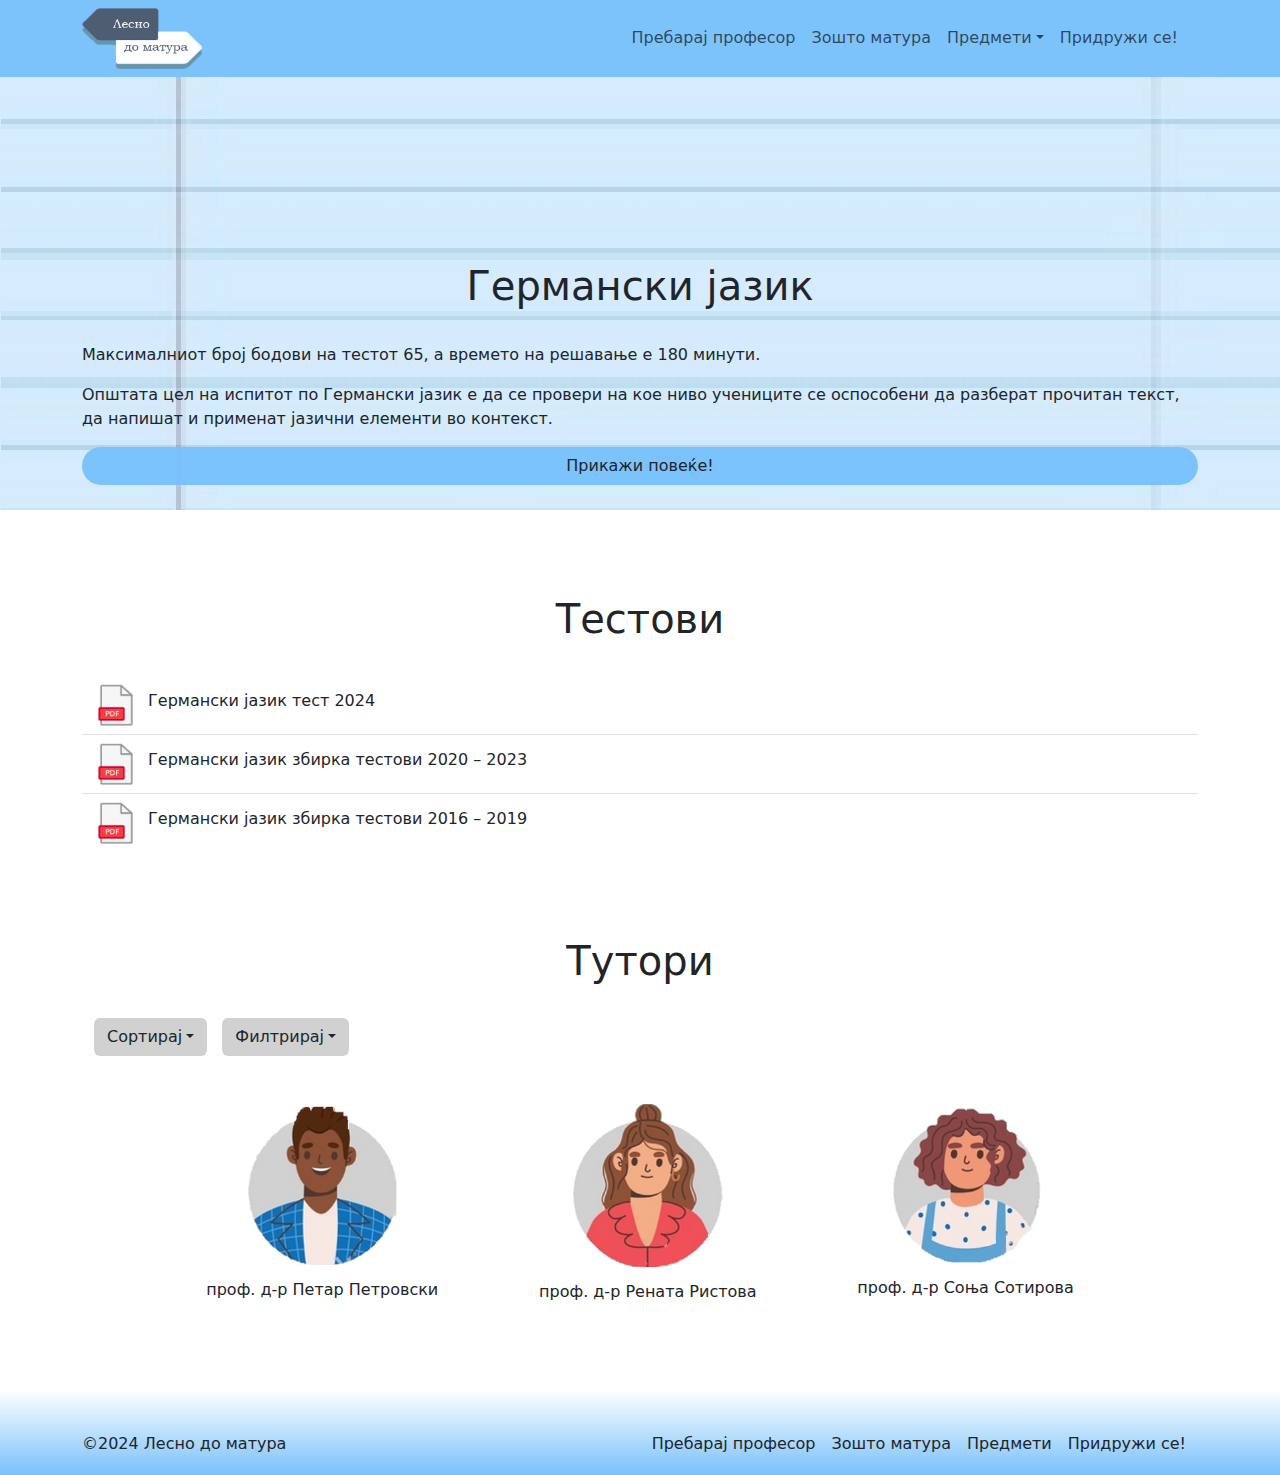
<file: pages/gr.html>
<!DOCTYPE html>
<html lang="en">
<head>
    <meta charset="UTF-8">
    <title>Lesno do matura</title>
    <link href="https://cdn.jsdelivr.net/npm/bootstrap@5.3.3/dist/css/bootstrap.min.css" rel="stylesheet" integrity="sha384-QWTKZyjpPEjISv5WaRU9OFeRpok6YctnYmDr5pNlyT2bRjXh0JMhjY6hW+ALEwIH" crossorigin="anonymous">
    <link rel="stylesheet" href="../main.css">
</head>
<body>

<header class="container-fluid">
    <nav class="navbar navbar-expand-sm">
        <div class="container flex_row">
            <img src="../images/nav_img.png" alt="Лесно до матура" id="nav_img">
            <button class="navbar-toggler" type="button" data-bs-toggle="collapse" data-bs-target="#collapsible_navbar" style="border: none">
                <span class="navbar-toggler-icon"></span>
            </button>
            <div id="collapsible_navbar" class="collapse navbar-collapse">
                <ul class="navbar-nav ms-auto">
                    <li class="nav-item">
                        <a class="nav-link navbar_link" href="../index.html#hero">Пребарај професор</a>
                    </li>
                    <li class="nav-item">
                        <a class="nav-link navbar_link" href="../index.html#intro_open">Зошто матура</a>
                    </li>
                    <li class="nav-item dropdown">
                        <a class="nav-link dropdown-toggle navbar_link" href="#" role="button" data-bs-toggle="dropdown">Предмети</a>
                        <ul class="dropdown-menu nav_dp_menu">
                            <li><a class="dropdown-item" href="math.html">Математика</a></li>
                            <li><a class="dropdown-item" href="mk.html">Македонски</a></li>
                            <li><a class="dropdown-item" href="eng.html">Ангиски</a></li>
                            <li><a class="dropdown-item" href="fr.html">Француски</a></li>
                            <li><a class="dropdown-item" href="#">Германски</a></li>
                        </ul>
                    </li>
                    <li class="nav-item">
                        <a class="nav-link navbar_link" href="../index.html#contact">Придружи се!</a>
                    </li>
                </ul>
            </div>
        </div>
    </nav>
</header>

<!-- INTRO -->
<section class="hero" style="background-image: url('../images/backgrounds/gr_bg.png')">
    <div class="overlay"></div>
    <div class="container content">
        <h1 class="text-center intro_title">Германски јазик</h1>
        <p>Максималниот број бодови на тестот 65, а времето на решавање е 180 минути.</p>
        <p>Општата цел на испитот по Германски јазик е да се провери на кое ниво учениците се оспособени да разберат прочитан текст, да напишат и применат јазични елементи во контекст.</p>

        <button id="intro_btn" class="btn btn_collapse" data-bs-toggle="collapse" data-bs-target="#fr_collapse" onclick="changeButtonText()">Прикажи повеќе!</button>

        <div id="fr_collapse" class="collapse">
            <p>Проверката на знаењата и способностите на учениците се реализира преку тест кој содржи три дела:</p>
            <ul>
                <li>Со делот Читање се проверува: колку учениците ја разбираат главната идеја во даден текст на германски јазик, како ја разбираат логичната поврзаност на речениците и колку ги разбираат лексичките и граматичките обрасци во текстот.Ова подрачје во тестот се проверува преку неколку типа прашања: прашања со повеќечлен избор, прашања со поврзување и прашања со пополнување празнини во текст. Вкупниот број бодови на овие прашања изнесува 20.</li>
                <li>Со делот Пишување се проверуваат две цели – оспособеноста на учениците да напишат кусо писмо (формално и неформално) и оспособеноста да напишат јасен текст на позната тема. Делот Пишување во тестот е застапен со прашања чиј вкупен број бодови е 35, а делот Примена на јазични елементи во контекст е застапен со број на прашања чиј вкупен број бодови е 10.</li>
            </ul>
        </div>
    </div>
</section>

<!-- TESTS -->
<section class="container">
    <h1 class="text-center intro_title">Тестови</h1>
    <ul class="list-group list-group-flush">
        <li class="list-group-item list-group-item-action">
            <a class="nav-link" target="_blank" href="http://www.matura.gov.mk/data_files/state_graduate/mk/3613_Germanski%20jazik%20JUNI%202024.pdf">
                <div class="pdfs">
                    <img src="../images/pdf_icon.png" alt="PDF" class="pdf_icon">
                    <h6>Германски јазик тест 2024</h6>
                </div>
            </a>
        </li>
        <li class="list-group-item list-group-item-action">
            <a class="nav-link" target="_blank" href="http://www.matura.gov.mk/data_files/state_graduate/mk/3748_MATURA_Germanski_jazik_2020-2023.pdf">
                <div class="pdfs">
                    <img src="../images/pdf_icon.png" alt="PDF" class="pdf_icon">
                    <h6>Германски јазик збирка тестови 2020 &ndash; 2023</h6>
                </div>
            </a>
        </li>
        <li class="list-group-item list-group-item-action">
            <a class="nav-link" target="_blank" href="http://www.matura.gov.mk/data_files/state_graduate/mk/2823_MATURA_Germanski_jazik_2016-2019.pdf">
                <div class="pdfs">
                    <img src="../images/pdf_icon.png" alt="PDF" class="pdf_icon">
                    <h6>Германски јазик збирка тестови 2016 &ndash; 2019</h6>
                </div>
            </a>
        </li>
    </ul>
</section>

<!-- TUTORS -->
<section class="container">
    <h1 class="text-center intro_title">Тутори</h1>
    <div class="container flex_row">
        <div class="dropdown">
            <button type="button" class="btn dropdown-toggle btn_dropdown" data-bs-toggle="dropdown">Сортирај</button>
            <ul class="dropdown-menu dp_menu">
                <li><a id="sortLH" class="dropdown-item" href="#" onclick="event.preventDefault()">Цена (најниска)</a></li>
                <li><a id="sortHL" class="dropdown-item" href="#" onclick="event.preventDefault()">Цена (највисока)</a></li>
            </ul>
        </div>
        <div class="dropdown">
            <button type="button" class="btn dropdown-toggle btn_dropdown" data-bs-toggle="dropdown">Филтрирај</button>
            <ul class="dropdown-menu dp_menu">
                <li><a id="all" class="dropdown-item" href="#" onclick="event.preventDefault()">Прикажи ги сите</a></li>
                <li><a id="online" class="dropdown-item" href="#" onclick="event.preventDefault()">Online часови</a></li>
                <li><a id="person" class="dropdown-item" href="#" onclick="event.preventDefault()">Часови со физичко присуство</a></li>
                <li><a id="both" class="dropdown-item" href="#" onclick="event.preventDefault()">По избор (двата типа)</a></li>
            </ul>
        </div>
    </div>
    <div class="tutors">
        <button type="button" class="profile_icons" data-price="700" data-mode="both" data-bs-toggle="modal" data-bs-target="#petar">
            <img src="../images/profile_icons/petar.png" alt="PNG">
            <span>проф. д-р Петар Петровски</span>
        </button>
        <button type="button" class="profile_icons" data-price="500" data-mode="person" data-bs-toggle="modal" data-bs-target="#renata">
            <img src="../images/profile_icons/renata.png" alt="PNG">
            <span>проф. д-р Рената Ристова</span>
        </button>
        <button type="button" class="profile_icons" data-price="650" data-mode="both" data-bs-toggle="modal" data-bs-target="#sonja">
            <img src="../images/profile_icons/sonja.png" alt="PNG">
            <span>проф. д-р Соња Сотирова</span>
        </button>
    </div>

    <p id="no_matches" class="container" style="display: none;">Нема тутори за избраниот филтер.</p>

    <div id="petar" class="modal fade">
        <div class="modal-dialog modal-dialog-centered modal-dialog-scrollable modal-lg">
            <div class="modal-content">

                <div class="modal-header flex_row">
                    <img src="../images/profile_icons/petar.png" alt="PNG">
                    <h4 class="modal-title">проф. д-р Петар Петровски</h4>
                    <button type="button" class="btn-close" data-bs-dismiss="modal"></button>
                </div>

                <div class="modal-body">
                    <div class="flex_row">
                        <img src="../images/email.png" alt="PNG">
                        <span>petar.petrovskigerm1@gmail.com</span>
                    </div>
                    <div class="flex_row">
                        <img src="../images/clock.png" alt="PNG">
                        <span>вторник и четврток, во 14:00, 15:00, 16:00, 17:00 и 18:00 часот</span>
                    </div>
                    <div class="flex_row">
                        <img src="../images/money.png" alt="PNG">
                        <span>цена од час: 700 ден.</span>
                    </div>
                    <div class="flex_row">
                        <img src="../images/briefcase.png" alt="PNG">
                        <span>настава: online и со физичко присуство</span>
                    </div>
                    <br>
                    <h6>Резиме</h6>
                    <p>Во 2008 година дипломирал на Катедрата за германски јазик и книжевност при Филолошкиот факултет „Блаже Конески“ во Скопје и го стекнала називот професор по германски јазик и книжевност. На истиот факултет во 2012 годинаго одбранил својот магистерски труд, а во 2016 година и својата докторска дисертација.</p>
                    <p>Во 2013 година бил избран во звањето помлад асистент во областа Граматика на германскиот јазик, а во 2014 година се стекнал  со звањето лектор. Во 2017 година бил избран во доцент за областите Германистика, Применета лингвистика и Компаративна лингвистика, а во 2021 година во вонреден професор за истите области.</p>
                    <p>Учествувал во повеќе проекти, меѓу кои: „Гралис-мак“ во рамките на проектот „Гралис“ на Институтот за славистика при Универзитетот „Карл-Франц“ во Грац, Австрија и Филолошкиот факултет „Блаже Конески“ – Скопје, Семинар за високошколска дидактика на Педагошкиот факултет во Нирнберг, Семинар за усовршување на асистенти во областа на германистиката, во организација на Фондацијата Роберт Бош и ДААД во Варна, Годишна конференција на Австриското здружение на наставници по германски како странски јазик во Виена и многу други.</p>
                </div>

                <div class="modal-footer"></div>
            </div>
        </div>
    </div>
    <div id="renata" class="modal fade">
        <div class="modal-dialog modal-dialog-centered modal-dialog-scrollable modal-lg">
            <div class="modal-content">

                <div class="modal-header flex_row">
                    <img src="../images/profile_icons/renata.png" alt="PNG">
                    <h4 class="modal-title">проф. д-р Рената Ристова</h4>
                    <button type="button" class="btn-close" data-bs-dismiss="modal"></button>
                </div>

                <div class="modal-body">
                    <div class="flex_row">
                        <img src="../images/email.png" alt="PNG">
                        <span>renata.ristovagerm2@gmail.com</span>
                    </div>
                    <div class="flex_row">
                        <img src="../images/clock.png" alt="PNG">
                        <span>вторник и четврток, во 14:00, 15:00, 16:00, 17:00 и 18:00 часот</span>
                    </div>
                    <div class="flex_row">
                        <img src="../images/money.png" alt="PNG">
                        <span>цена од час: 500 ден.</span>
                    </div>
                    <div class="flex_row">
                        <img src="../images/briefcase.png" alt="PNG">
                        <span>настава: физичко присуство</span>
                    </div>
                    <br>
                    <h6>Резиме</h6>
                    <p>Додипломски и постдипломски студии завршила на Филолошкиот факултет „Блаже Конески“во Скопје, каде што и докторилала во 2004 година.</p>
                    <p>Од март 1996 година, врабoтена е на Филолошкиот факултет „Блаже Конески“ во Скопје, до како помлад асистент, потоа како асистент по предметите од областа на граматиката на современиот германски јазик. Во 2004 година е избрана во звањето доцент, а во 2010 година во звањето вонреден професор. Со звањето редовен професор се стекнала во 2016 година во наставно-научните области германистика, компаративна лингвистика, фонетика, фонологија, лексикологија и преведување.</p>
                    <p>Учествувала во повеќе национални и меѓународни научноистражувачки проекти и мрежи за академска мобилност (МАНУ, PHARE TEMPUS, ЕРАЗМУС+ DAAD, ÖAD и други). Автор е на над 60 научни трудови од областа на германистичката и на компаративната лингвистика. Освен со наставно-научната дејност, се занимава и со превод и конференциско толкување од македонски на германски јазик и обратно.</p>
                </div>

                <div class="modal-footer"></div>
            </div>
        </div>
    </div>
    <div id="sonja" class="modal fade">
        <div class="modal-dialog modal-dialog-centered modal-dialog-scrollable modal-lg">
            <div class="modal-content">

                <div class="modal-header flex_row">
                    <img src="../images/profile_icons/sonja.png" alt="PNG">
                    <h4 class="modal-title">проф. д-р Соња Сотирова</h4>
                    <button type="button" class="btn-close" data-bs-dismiss="modal"></button>
                </div>

                <div class="modal-body">
                    <div class="flex_row">
                        <img src="../images/email.png" alt="PNG">
                        <span>sonja.sotirovagerm3@gmail.com</span>
                    </div>
                    <div class="flex_row">
                        <img src="../images/clock.png" alt="PNG">
                        <span>вторник и четврток, во 14:00, 15:00, 16:00, 17:00 и 18:00 часот</span>
                    </div>
                    <div class="flex_row">
                        <img src="../images/money.png" alt="PNG">
                        <span>цена од час: 650 ден.</span>
                    </div>
                    <div class="flex_row">
                        <img src="../images/briefcase.png" alt="PNG">
                        <span>настава: online и со физичко присуство</span>
                    </div>
                    <br>
                    <h6>Резиме</h6>
                    <p>Дипломирала на Катедрата за германски јазик и книжевност на Филолошкиот факултет „Блаже Конески“ во Скопје во 2009 година. На оваа Kатедра во 2012 година го одбранува магистерскиот труд, а во 2016 година и својата докторска дисертација.</p>
                    <p>Во 2017 година била избран во доцент за областите Германистика и Компаративна лингвистика, а во 2022 година во вонреден професор за истите области.</p>
                    <p>Поседува повеќе лиценци за проверка на германскојазичните компетенции според стандардите на Европските јазични сертификати „Телк дојч“ за различни јазични нивоа и една лиценца за администрирање на стандардизираниот тест по германски како странски јазик „Тест-даф“.</p>
                    <p>Остварила неколкумесечен студиски престој на Универзитетот во Келн, Германија, членува во Клубот на алумни на Германската служба за академска размена (ДААД) и на фондацијата „Александар фон Хумболт“.</p>
                </div>

                <div class="modal-footer"></div>
            </div>
        </div>
    </div>
</section>

<footer class="container-fluid" style="background-image: linear-gradient(hsl(255,100%,100%) 45%, hsla(207,96%,73%,0.97))">
    <div class="container flex_row">
        <span>&copy;2024 Лесно до матура</span>
        <ul class="ms-auto">
            <li><a class="nav-link navbar_link" href="../index.html#hero">Пребарај професор</a></li>
            <li><a class="nav-link navbar_link" href="../index.html#intro_open">Зошто матура</a></li>
            <li><a class="nav-link navbar_link" href="../index.html#subjects">Предмети</a></li>
            <li><a class="nav-link navbar_link" href="../index.html#contact">Придружи се!</a></li>
        </ul>
    </div>
</footer>

<script src="https://cdn.jsdelivr.net/npm/bootstrap@5.3.3/dist/js/bootstrap.bundle.min.js" integrity="sha384-YvpcrYf0tY3lHB60NNkmXc5s9fDVZLESaAA55NDzOxhy9GkcIdslK1eN7N6jIeHz" crossorigin="anonymous"></script>
<script src="../script.js"></script>
</body>
</html>
</file>
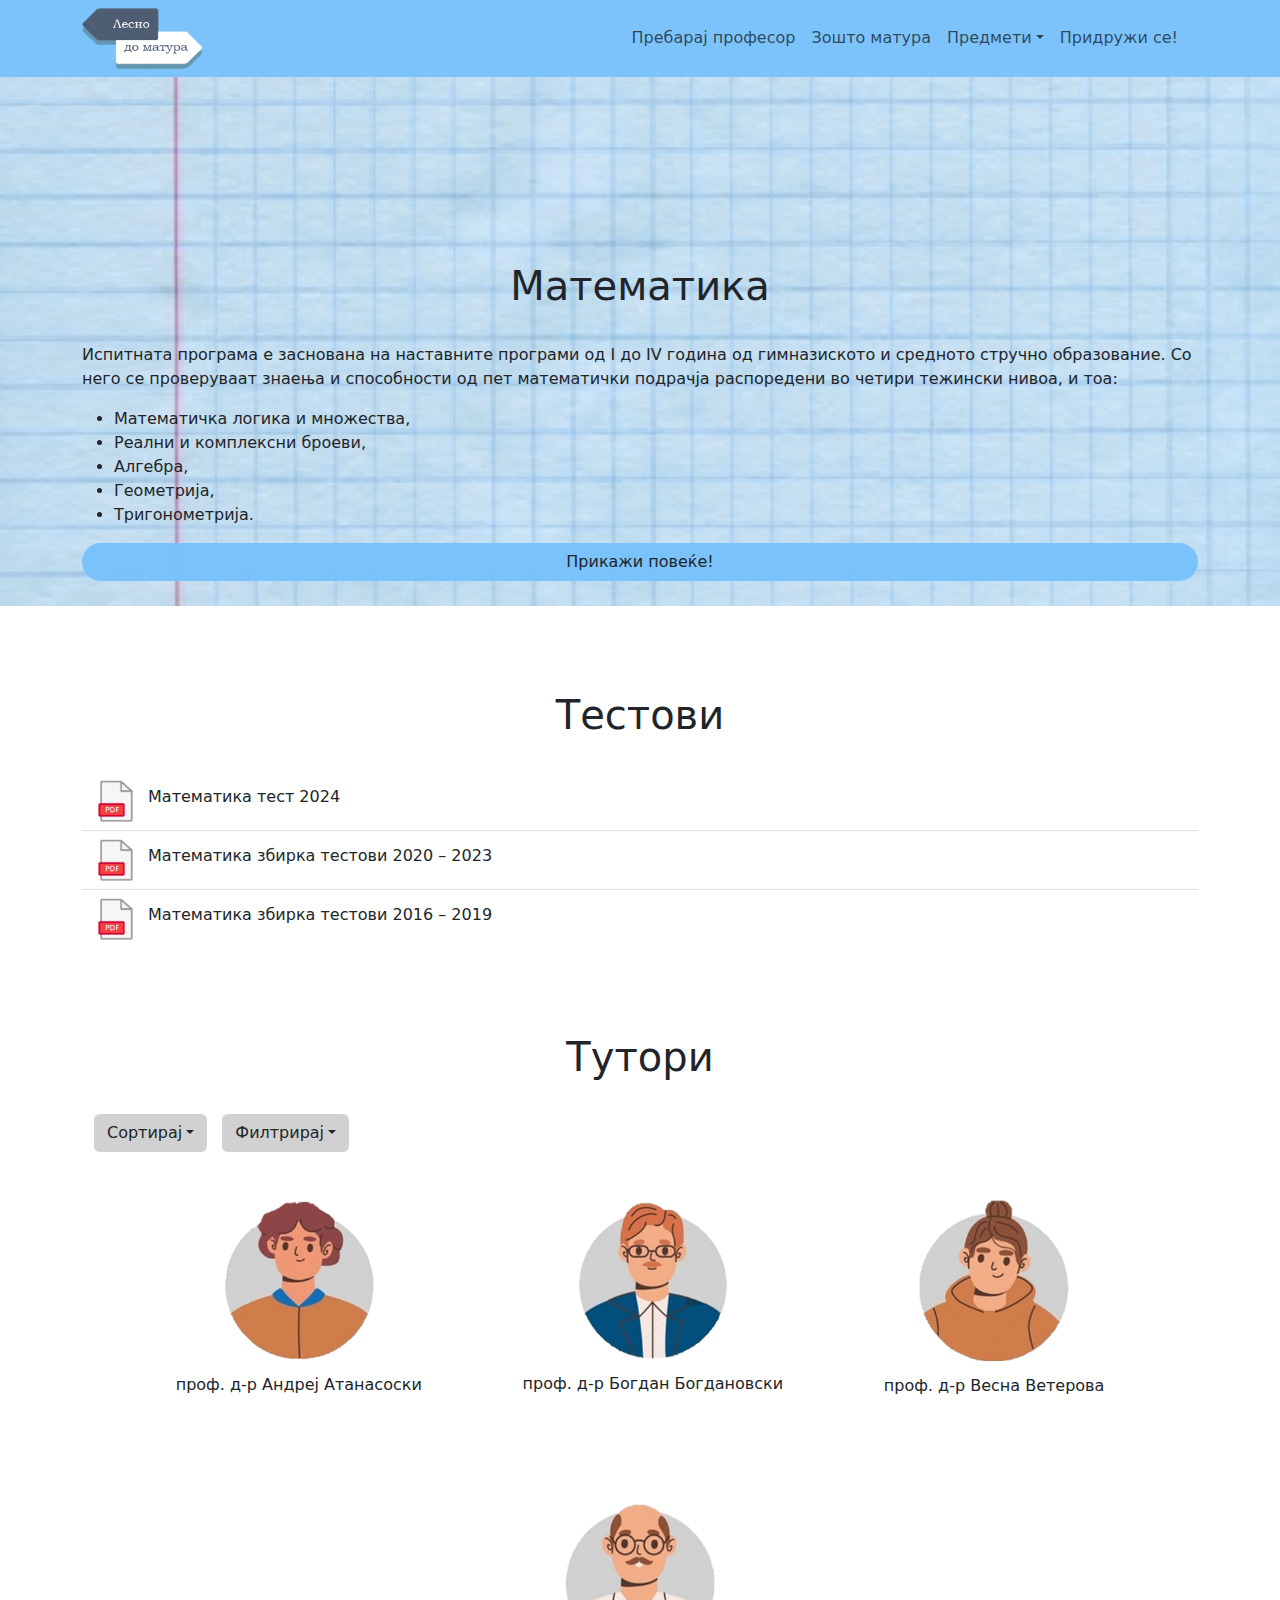
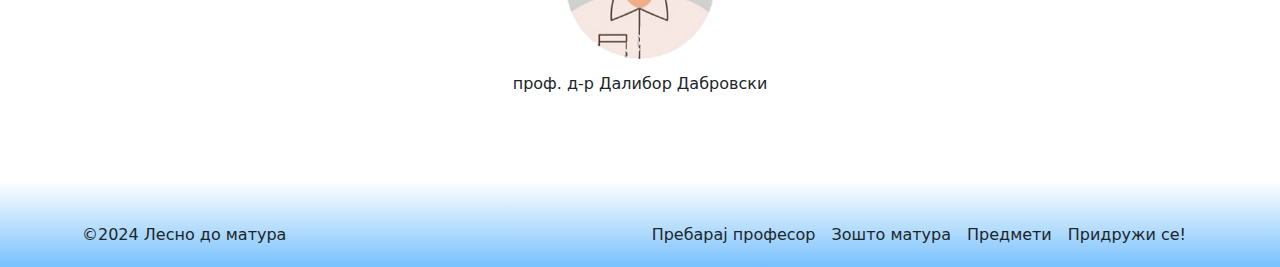
<file: pages/math.html>
<!DOCTYPE html>
<html lang="en">
<head>
    <meta charset="UTF-8">
    <title>Lesno do matura</title>
    <link href="https://cdn.jsdelivr.net/npm/bootstrap@5.3.3/dist/css/bootstrap.min.css" rel="stylesheet" integrity="sha384-QWTKZyjpPEjISv5WaRU9OFeRpok6YctnYmDr5pNlyT2bRjXh0JMhjY6hW+ALEwIH" crossorigin="anonymous">
    <link rel="stylesheet" href="../main.css">
</head>
<body>

<header class="container-fluid">
    <nav class="navbar navbar-expand-sm">
        <div class="container flex_row">
            <img src="../images/nav_img.png" alt="Лесно до матура" id="nav_img">
            <button class="navbar-toggler" type="button" data-bs-toggle="collapse" data-bs-target="#collapsible_navbar" style="border: none">
                <span class="navbar-toggler-icon"></span>
            </button>
            <div id="collapsible_navbar" class="collapse navbar-collapse">
                <ul class="navbar-nav ms-auto">
                    <li class="nav-item">
                        <a class="nav-link navbar_link" href="../index.html#hero">Пребарај професор</a>
                    </li>
                    <li class="nav-item">
                        <a class="nav-link navbar_link" href="../index.html#intro_open">Зошто матура</a>
                    </li>
                    <li class="nav-item dropdown">
                        <a class="nav-link dropdown-toggle navbar_link" href="#" role="button" data-bs-toggle="dropdown">Предмети</a>
                        <ul class="dropdown-menu nav_dp_menu">
                            <li><a class="dropdown-item" href="#">Математика</a></li>
                            <li><a class="dropdown-item" href="mk.html">Македонски</a></li>
                            <li><a class="dropdown-item" href="eng.html">Ангиски</a></li>
                            <li><a class="dropdown-item" href="fr.html">Француски</a></li>
                            <li><a class="dropdown-item" href="gr.html">Германски</a></li>
                        </ul>
                    </li>
                    <li class="nav-item">
                        <a class="nav-link navbar_link" href="../index.html#contact">Придружи се!</a>
                    </li>
                </ul>
            </div>
        </div>
    </nav>
</header>

<!-- INTRO -->
<section class="hero" style="background-image: url('../images/backgrounds/math_bg.png')">
    <div class="overlay"></div>
    <div class="container content">
        <h1 class="text-center intro_title">Математика</h1>
        <p>Испитната програма е заснована на наставните програми од I до IV година од гимназиското и средното стручно образование. Со него се проверуваат знаења и способности од пет математички подрачја распоредени во четири тежински нивоа, и тоа:</p>
        <ul>
            <li>Математичка логика и множества,</li>
            <li>Реални и комплексни броеви,</li>
            <li>Алгебра,</li>
            <li>Геометрија,</li>
            <li>Тригонометрија.</li>
        </ul>

        <button id="intro_btn" class="btn btn_collapse" data-bs-toggle="collapse" data-bs-target="#mat_collapse" onclick="changeButtonText()">Прикажи повеќе!</button>

        <div id="mat_collapse" class="collapse">
            <p>Со задачите од способноста С1 се проверува колку учениците ги знаат математичките поими, факти и постапки. Со задачите од втората способност С2 се проверува колку учениците се оспособени да ги користат математичките поими, факти и постапки. Со задачите од способноста С3 се проверува колку учениците умеат да решаваат едноставни проблеми и со задачите од С4-способноста се проверува колку се учениците оспособени да расудуваат, односно да размислуваат логички и систематски.</p>
            <p>Општата цел на испитот по Математика е да се провери дали со стекнатото знаење ученикот е подготвен да расудува логички, да решава проблеми, да ги користи соодветно математичкото знаење и способностите во различни контексти; правилно да проценува и одредува методи најсоодветни за решавање дадени проблеми, разбирајќи ја меѓусебната поврзаност на математичките подрачја.</p>

            <p>Тестот по Математика содржи 30 задачи од наведените подрачја:</p>
            <ul>
                <li>15 задачи од затворен тип,</li>
                <li>5 задачи со краток одговор,</li>
                <li>10 задачи со целосна постапка на решавање.</li>
            </ul>
            <p>Времето на решавање на тестот по Математика е 180 минути.</p>
        </div>
    </div>
</section>

<!-- TESTS -->
<section class="container">
    <h1 class="text-center intro_title">Тестови</h1>
    <ul class="list-group list-group-flush">
        <li class="list-group-item list-group-item-action">
            <a class="nav-link" target="_blank" href="http://www.matura.gov.mk/data_files/state_graduate/mk/5120_Matematika%20MKD%20JUNI%202024_compressed%20(1).pdf">
                <div class="pdfs">
                    <img src="../images/pdf_icon.png" alt="PDF" class="pdf_icon">
                    <h6>Математика тест 2024</h6>
                </div>
            </a>
        </li>
        <li class="list-group-item list-group-item-action">
            <a class="nav-link" target="_blank" href="http://www.matura.gov.mk/data_files/state_graduate/mk/4219_MATURA_Matematika_2020-2023.pdf">
                <div class="pdfs">
                    <img src="../images/pdf_icon.png" alt="PDF" class="pdf_icon">
                    <h6>Математика збирка тестови 2020 &ndash; 2023</h6>
                </div>
            </a>
        </li>
        <li class="list-group-item list-group-item-action">
            <a class="nav-link" target="_blank" href="http://www.matura.gov.mk/data_files/state_graduate/mk/5634_MATURA_Matematika_2016-2019.pdf">
                <div class="pdfs">
                    <img src="../images/pdf_icon.png" alt="PDF" class="pdf_icon">
                    <h6>Математика збирка тестови 2016 &ndash; 2019</h6>
                </div>
            </a>
        </li>
    </ul>
</section>

<!-- TUTORS -->
<section class="container">
    <h1 class="text-center intro_title">Тутори</h1>
    <div class="container flex_row">
        <div class="dropdown">
            <button type="button" class="btn dropdown-toggle btn_dropdown" data-bs-toggle="dropdown">Сортирај</button>
            <ul class="dropdown-menu dp_menu">
                <li><a id="sortLH" class="dropdown-item" href="#" onclick="event.preventDefault()">Цена (најниска)</a></li>
                <li><a id="sortHL" class="dropdown-item" href="#" onclick="event.preventDefault()">Цена (највисока)</a></li>
            </ul>
        </div>
        <div class="dropdown">
            <button type="button" class="btn dropdown-toggle btn_dropdown" data-bs-toggle="dropdown">Филтрирај</button>
            <ul class="dropdown-menu dp_menu">
                <li><a id="all" class="dropdown-item" href="#" onclick="event.preventDefault()">Прикажи ги сите</a></li>
                <li><a id="online" class="dropdown-item" href="#" onclick="event.preventDefault()">Online часови</a></li>
                <li><a id="person" class="dropdown-item" href="#" onclick="event.preventDefault()">Часови со физичко присуство</a></li>
                <li><a id="both" class="dropdown-item" href="#" onclick="event.preventDefault()">По избор (двата типа)</a></li>
            </ul>
        </div>
    </div>
    <div class="tutors">
        <button type="button" class="profile_icons" data-price="850" data-mode="online" data-bs-toggle="modal" data-bs-target="#andrej">
            <img src="../images/profile_icons/andrej.png" alt="PNG">
            <span>проф. д-р Андреј Атанасоски</span>
        </button>
        <button type="button" class="profile_icons" data-price="700" data-mode="both" data-bs-toggle="modal" data-bs-target="#bogdan">
            <img src="../images/profile_icons/bogdan.png" alt="PNG">
            <span>проф. д-р Богдан Богдановски</span>
        </button>
        <button type="button" class="profile_icons" data-price="900" data-mode="online" data-bs-toggle="modal" data-bs-target="#vesna">
            <img src="../images/profile_icons/vesna.png" alt="PNG">
            <span>проф. д-р Весна Ветерова</span>
        </button>
        <button type="button" class="profile_icons" data-price="1000" data-mode="person" data-bs-toggle="modal" data-bs-target="#dalibor">
            <img src="../images/profile_icons/dalibor.png" alt="PNG">
            <span>проф. д-р Далибор Дабровски</span>
        </button>
    </div>

    <p id="no_matches" class="container" style="display: none;">Нема тутори за избраниот филтер.</p>

    <div id="andrej" class="modal fade">
        <div class="modal-dialog modal-dialog-centered modal-dialog-scrollable modal-lg">
            <div class="modal-content">

                <div class="modal-header flex_row">
                    <img src="../images/profile_icons/andrej.png" alt="PNG">
                    <h4 class="modal-title">проф. д-р Андреј Атанасоски</h4>
                    <button type="button" class="btn-close" data-bs-dismiss="modal"></button>
                </div>

                <div class="modal-body">
                    <div class="flex_row">
                        <img src="../images/email.png" alt="PNG">
                        <span>andrej.andonovmat1@gmail.com</span>
                    </div>
                    <div class="flex_row">
                        <img src="../images/clock.png" alt="PNG">
                        <span>понеделник, среда и петок, во 16:00, 17:00 и 18:00 часот</span>
                    </div>
                    <div class="flex_row">
                        <img src="../images/money.png" alt="PNG">
                        <span>цена од час: 850 ден.</span>
                    </div>
                    <div class="flex_row">
                        <img src="../images/briefcase.png" alt="PNG">
                        <span>настава: online</span>
                    </div>
                    <br>
                    <h6>Резиме</h6>
                    <p>Редовен професор на Природно-математичкиот факултет во Скопје, Институтот за математика.
                        <br><b>Научен степен:</b> Доктор на математички науки
                        <br><b>Област:</b> Алгебра
                        <br><b>Предмети:</b> Линеарна алгебра, Геометрија, Алгебра 1, Алгебра 2, Конечна математика, Теорија на броеви.
                        <br><b>Области на интерес:</b> Универзална алгебра, векторско вредносни алгебaрски структури.</p>
                </div>

                <div class="modal-footer"></div>
            </div>
        </div>
    </div>
    <div id="bogdan" class="modal fade">
        <div class="modal-dialog modal-dialog-centered modal-dialog-scrollable modal-lg">
            <div class="modal-content">

                <div class="modal-header flex_row">
                    <img src="../images/profile_icons/bogdan.png" alt="PNG">
                    <h4 class="modal-title">проф. д-р Богдан Богдановски</h4>
                    <button type="button" class="btn-close" data-bs-dismiss="modal"></button>
                </div>

                <div class="modal-body">
                    <div class="flex_row">
                        <img src="../images/email.png" alt="PNG">
                        <span>bogdan.bogdanovskimat2@gmail.com</span>
                    </div>
                    <div class="flex_row">
                        <img src="../images/clock.png" alt="PNG">
                        <span>понеделник, среда и петок, во 16:00, 17:00 и 18:00 часот</span>
                    </div>
                    <div class="flex_row">
                        <img src="../images/money.png" alt="PNG">
                        <span>цена од час: 700 ден.</span>
                    </div>
                    <div class="flex_row">
                        <img src="../images/briefcase.png" alt="PNG">
                        <span>настава: online и со физичко присуство</span>
                    </div>
                    <br>
                    <h6>Резиме</h6>
                    <p>Редовен професор на Природно-математичкиот факултет во Скопје, Институтот за математика.
                        <br><b>Научен степен:</b> Доктор на математички науки
                        <br><b>Област:</b> Применета математика, оптимизација.
                        <br><b>Предмети:</b> Математичко програмирање, Статистичко моделирање, Операциони истражувања, Модели во актуарска математика, Анализа на временски серии, Оптимизација во финансии, Нумеричка оптимизација, Статистичко моделирање и оптимизација.
                        <br><b>Области на интерес:</b> Оптимизациони методи, Модели на залихи, Статистичко моделирање.</p>
                </div>

                <div class="modal-footer"></div>
            </div>
        </div>
    </div>
    <div id="vesna" class="modal fade">
        <div class="modal-dialog modal-dialog-centered modal-dialog-scrollable modal-lg">
            <div class="modal-content">

                <div class="modal-header flex_row">
                    <img src="../images/profile_icons/vesna.png" alt="PNG">
                    <h4 class="modal-title">проф. д-р Весна Ветерова</h4>
                    <button type="button" class="btn-close" data-bs-dismiss="modal"></button>
                </div>

                <div class="modal-body">
                    <div class="flex_row">
                        <img src="../images/email.png" alt="PNG">
                        <span>vesna.veterovamat3@gmail.com</span>
                    </div>
                    <div class="flex_row">
                        <img src="../images/clock.png" alt="PNG">
                        <span>понеделник, среда и петок, во 16:00, 17:00 и 18:00 часот</span>
                    </div>
                    <div class="flex_row">
                        <img src="../images/money.png" alt="PNG">
                        <span>цена од час: 900 ден.</span>
                    </div>
                    <div class="flex_row">
                        <img src="../images/briefcase.png" alt="PNG">
                        <span>настава: online</span>
                    </div>
                    <br>
                    <h6>Резиме</h6>
                    <p>Редовен професор на Природно-математичкиот факултет во Скопје, Институтот за математика.
                        <br><b>Научен степен:</b> Доктор на математички науки
                        <br><b>Област:</b> Топологија, Применета математика и математичко моделирање.
                        <br><b>Предмети:</b> Компјутерски апликации, Програмски пакети за математика, Примена на компјутерите во наставата по математика, Математички модели во географските информациски системи, Анализа на алгоритми, Динамички системи, моделирање и симулации, Нумерички пресметувања и теорија на фиксна точка.</p>
                </div>

                <div class="modal-footer"></div>
            </div>
        </div>
    </div>
    <div id="dalibor" class="modal fade">
    <div class="modal-dialog modal-dialog-centered modal-dialog-scrollable modal-lg">
        <div class="modal-content">

            <div class="modal-header flex_row">
                <img src="../images/profile_icons/dalibor.png" alt="PNG">
                <h4 class="modal-title">проф. д-р Далибор Дабровски</h4>
                <button type="button" class="btn-close" data-bs-dismiss="modal"></button>
            </div>

            <div class="modal-body">
                <div class="flex_row">
                    <img src="../images/email.png" alt="PNG">
                    <span>dalibor.dabrovskimat4@gmail.com</span>
                </div>
                <div class="flex_row">
                    <img src="../images/clock.png" alt="PNG">
                    <span>понеделник, среда и петок, во 16:00, 17:00 и 18:00 часот</span>
                </div>
                <div class="flex_row">
                    <img src="../images/money.png" alt="PNG">
                    <span>цена од час: 1000 ден.</span>
                </div>
                <div class="flex_row">
                    <img src="../images/briefcase.png" alt="PNG">
                    <span>настава: физичко присуство</span>
                </div>
                <br>
                <h6>Резиме</h6>
                <p>Редовен професор на Природно-математичкиот факултет во Скопје, Институтот за математика.
                    <br><b>Научен степен:</b> Доктор на математички науки
                    <br><b>Област:</b> Математичка анализа, Диференцијални равенки, Комплексна анализа.
                    <br><b>Предмети:</b> Диференцијални равенки, Нумеричка математика, Парцијални и интегрални равенки, Моделирање на економски процеси, Диференцијални и диференцни равенки во економија, Диференцијални и парцијални равенки со применa, Приближно решавање на диференцијални и парцијални равенки, Интегрални равенки со примена.
                    <br><b>Области на интерес:</b> Диференцијални равенки, Ареоларни равенки, Равенка на Векуа.</p>
            </div>

            <div class="modal-footer"></div>
        </div>
    </div>
</div>
</section>

<footer class="container-fluid" style="background-image: linear-gradient(hsl(255,100%,100%) 45%, hsla(207,96%,73%,0.97))">
    <div class="container flex_row">
        <span>&copy;2024 Лесно до матура</span>
        <ul class="ms-auto">
            <li><a class="nav-link navbar_link" href="../index.html#hero">Пребарај професор</a></li>
            <li><a class="nav-link navbar_link" href="../index.html#intro_open">Зошто матура</a></li>
            <li><a class="nav-link navbar_link" href="../index.html#subjects">Предмети</a></li>
            <li><a class="nav-link navbar_link" href="../index.html#contact">Придружи се!</a></li>
        </ul>
    </div>
</footer>

<script src="https://cdn.jsdelivr.net/npm/bootstrap@5.3.3/dist/js/bootstrap.bundle.min.js" integrity="sha384-YvpcrYf0tY3lHB60NNkmXc5s9fDVZLESaAA55NDzOxhy9GkcIdslK1eN7N6jIeHz" crossorigin="anonymous"></script>
<script src="../script.js"></script>
</body>
</html>
</file>
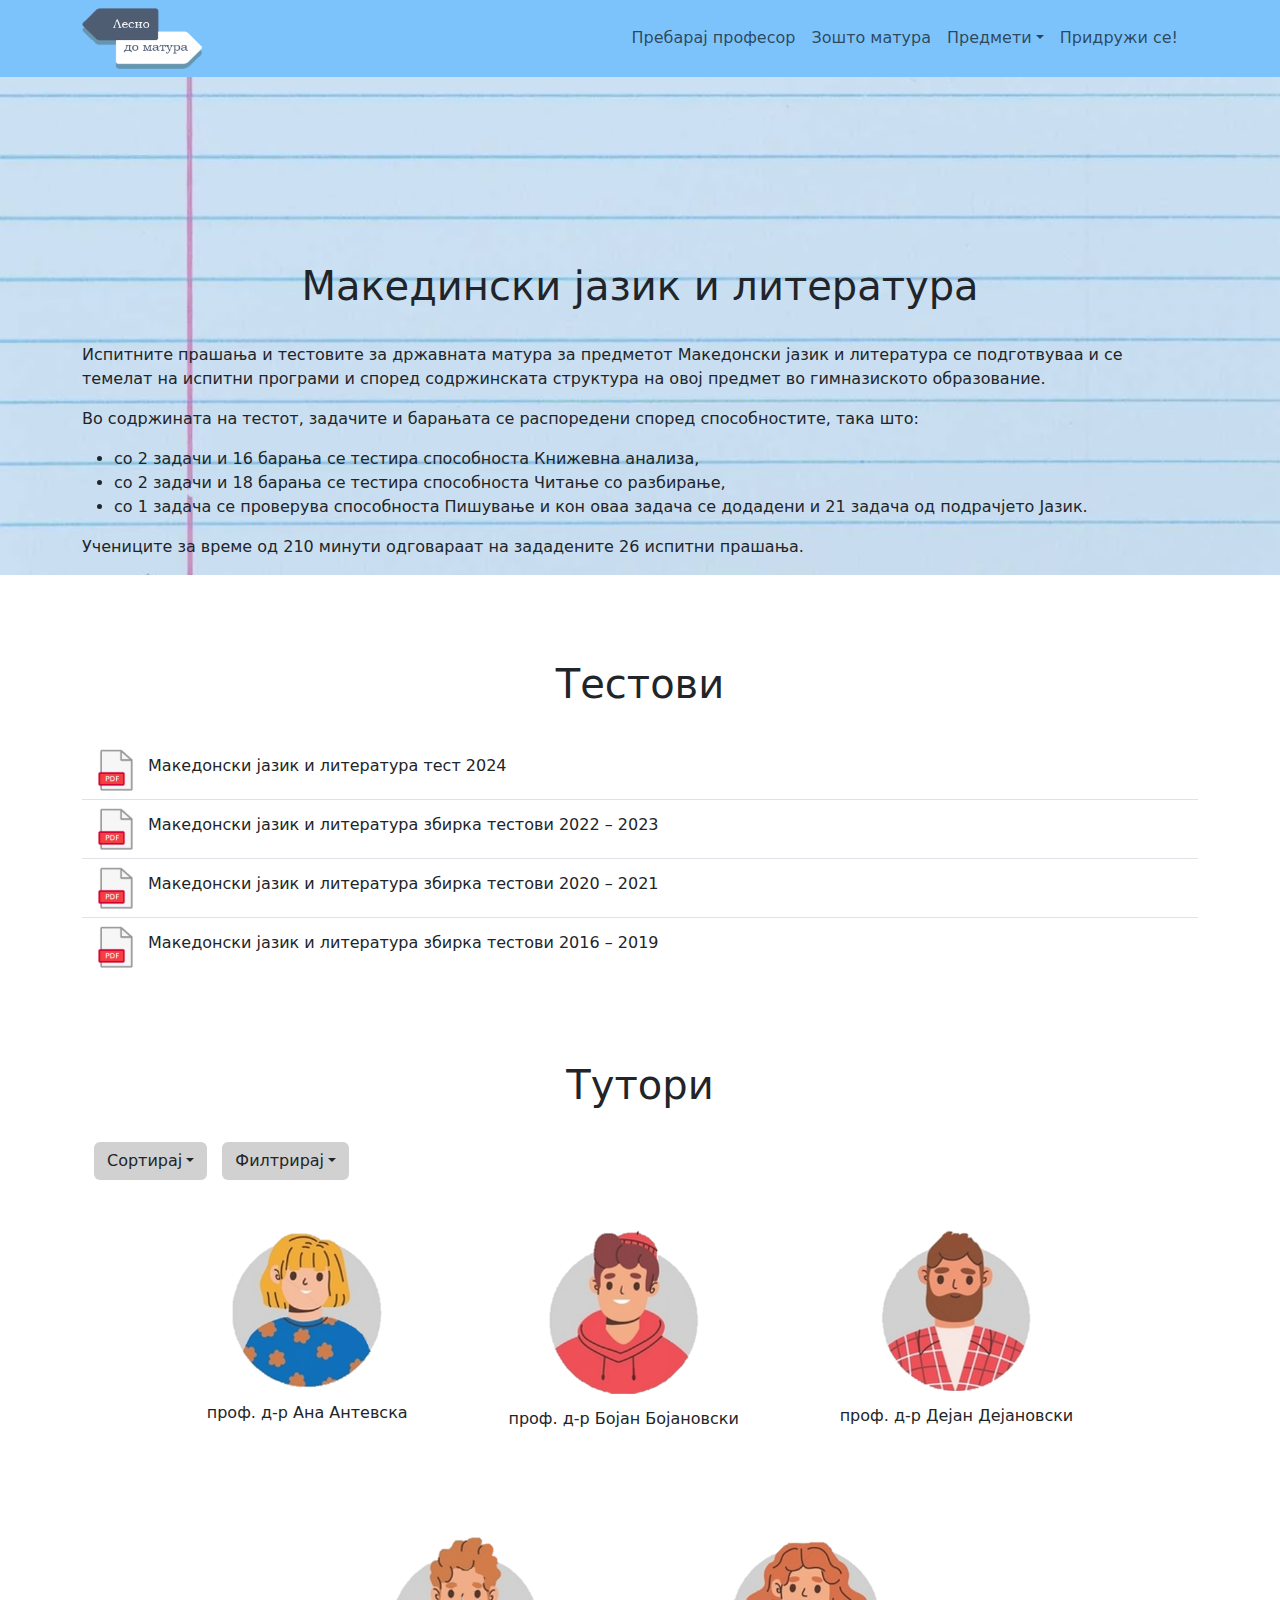
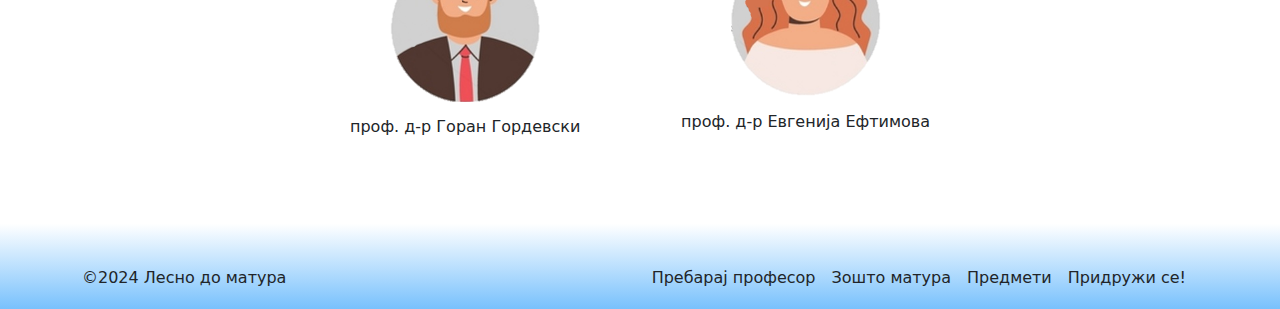
<file: pages/mk.html>
<!DOCTYPE html>
<html lang="en">
<head>
    <meta charset="UTF-8">
    <title>Lesno do matura</title>
    <link href="https://cdn.jsdelivr.net/npm/bootstrap@5.3.3/dist/css/bootstrap.min.css" rel="stylesheet" integrity="sha384-QWTKZyjpPEjISv5WaRU9OFeRpok6YctnYmDr5pNlyT2bRjXh0JMhjY6hW+ALEwIH" crossorigin="anonymous">
    <link rel="stylesheet" href="../main.css">
</head>
<body>

<header class="container-fluid">
    <nav class="navbar navbar-expand-sm">
        <div class="container flex_row">
            <img src="../images/nav_img.png" alt="Лесно до матура" id="nav_img">
            <button class="navbar-toggler" type="button" data-bs-toggle="collapse" data-bs-target="#collapsible_navbar" style="border: none">
                <span class="navbar-toggler-icon"></span>
            </button>
            <div id="collapsible_navbar" class="collapse navbar-collapse">
                <ul class="navbar-nav ms-auto">
                    <li class="nav-item">
                        <a class="nav-link navbar_link" href="../index.html#hero">Пребарај професор</a>
                    </li>
                    <li class="nav-item">
                        <a class="nav-link navbar_link" href="../index.html#intro_open">Зошто матура</a>
                    </li>
                    <li class="nav-item dropdown">
                        <a class="nav-link dropdown-toggle navbar_link" href="#" role="button" data-bs-toggle="dropdown">Предмети</a>
                        <ul class="dropdown-menu nav_dp_menu">
                            <li><a class="dropdown-item" href="math.html">Математика</a></li>
                            <li><a class="dropdown-item" href="#">Македонски</a></li>
                            <li><a class="dropdown-item" href="eng.html">Ангиски</a></li>
                            <li><a class="dropdown-item" href="fr.html">Француски</a></li>
                            <li><a class="dropdown-item" href="gr.html">Германски</a></li>
                        </ul>
                    </li>
                    <li class="nav-item">
                        <a class="nav-link navbar_link" href="../index.html#contact">Придружи се!</a>
                    </li>
                </ul>
            </div>
        </div>
    </nav>
</header>

<!-- INTRO -->
<section class="hero" style="background-image: url('../images/backgrounds/mk_bg.png')">
    <div class="overlay"></div>
    <div class="container content">
        <h1 class="text-center intro_title">Македински јазик и литература</h1>
        <p>Испитните прашања и тестовите за државната матура за предметот Македонски јазик и литература се подготвуваа и се темелат на испитни програми и според содржинската структура на овој предмет во гимназиското образование.</p>
        <p>Во содржината на тестот, задачите и барањата се распоредени според способностите, така што:</p>
        <ul>
            <li>со 2 задачи и 16 барања се тестира способноста Книжевна анализа,</li>
            <li>со 2 задачи и 18 барања се тестира способноста Читање со разбирање,</li>
            <li>со 1 задача се проверува способноста Пишување и кон оваа задача се додадени и 21 задача од подрачјето Јазик.</li>
        </ul>

        <p>Учениците за време од 210 минути одговараат на зададените 26 испитни прашања.</p>
    </div>
</section>

<!-- TESTS -->
<section class="container">
    <h1 class="text-center intro_title">Тестови</h1>
    <ul class="list-group list-group-flush">
        <li class="list-group-item list-group-item-action">
            <a class="nav-link" target="_blank" href="http://www.matura.gov.mk/data_files/state_graduate/mk/3420_Makedonski%20jazik%20i%20literatura%20JUNI%202024.pdf">
                <div class="pdfs">
                    <img src="../images/pdf_icon.png" alt="PDF" class="pdf_icon">
                    <h6>Македонски јазик и литература тест 2024</h6>
                </div>
            </a>
        </li>
        <li class="list-group-item list-group-item-action">
            <a class="nav-link" target="_blank" href="http://www.matura.gov.mk/data_files/state_graduate/mk/1947_MATURA_Makedonski_jazik_i_literatura_2022-2023.pdf">
                <div class="pdfs">
                    <img src="../images/pdf_icon.png" alt="PDF" class="pdf_icon">
                    <h6>Македонски јазик и литература збирка тестови 2022 &ndash; 2023</h6>
                </div>
            </a>
        </li>
        <li class="list-group-item list-group-item-action">
            <a class="nav-link" target="_blank" href="http://www.matura.gov.mk/data_files/state_graduate/mk/1909_MATURA_Makedonski_jazik_i_literatura_2020-2021.pdf">
                <div class="pdfs">
                    <img src="../images/pdf_icon.png" alt="PDF" class="pdf_icon">
                    <h6>Македонски јазик и литература збирка тестови 2020 &ndash; 2021</h6>
                </div>
            </a>
        </li>
        <li class="list-group-item list-group-item-action">
            <a class="nav-link" target="_blank" href="http://www.matura.gov.mk/data_files/state_graduate/mk/1819_MATURA_Makedonski_jazik_i_literatura_2016-2019.pdf">
                <div class="pdfs">
                    <img src="../images/pdf_icon.png" alt="PDF" class="pdf_icon">
                    <h6>Македонски јазик и литература збирка тестови 2016 &ndash; 2019</h6>
                </div>
            </a>
        </li>
    </ul>
</section>

<!-- TUTORS -->
<section class="container">
    <h1 class="text-center intro_title">Тутори</h1>
    <div class="container flex_row">
        <div class="dropdown">
            <button type="button" class="btn dropdown-toggle btn_dropdown" data-bs-toggle="dropdown">Сортирај</button>
            <ul class="dropdown-menu dp_menu">
                <li><a id="sortLH" class="dropdown-item" href="#" onclick="event.preventDefault()">Цена (најниска)</a></li>
                <li><a id="sortHL" class="dropdown-item" href="#" onclick="event.preventDefault()">Цена (највисока)</a></li>
            </ul>
        </div>
        <div class="dropdown">
            <button type="button" class="btn dropdown-toggle btn_dropdown" data-bs-toggle="dropdown">Филтрирај</button>
            <ul class="dropdown-menu dp_menu">
                <li><a id="all" class="dropdown-item" href="#" onclick="event.preventDefault()">Прикажи ги сите</a></li>
                <li><a id="online" class="dropdown-item" href="#" onclick="event.preventDefault()">Online часови</a></li>
                <li><a id="person" class="dropdown-item" href="#" onclick="event.preventDefault()">Часови со физичко присуство</a></li>
                <li><a id="both" class="dropdown-item" href="#" onclick="event.preventDefault()">По избор (двата типа)</a></li>
            </ul>
        </div>
    </div>
    <div class="tutors">
        <button type="button" class="profile_icons" data-price="700" data-mode="both" data-bs-toggle="modal" data-bs-target="#ana">
            <img src="../images/profile_icons/ana.png" alt="PNG">
            <span>проф. д-р Ана Антевска</span>
        </button>
        <button type="button" class="profile_icons" data-price="550" data-mode="online" data-bs-toggle="modal" data-bs-target="#bojan">
            <img src="../images/profile_icons/bojan.png" alt="PNG">
            <span>проф. д-р Бојан Бојановски</span>
        </button>
        <button type="button" class="profile_icons" data-price="750" data-mode="both" data-bs-toggle="modal" data-bs-target="#dejan">
            <img src="../images/profile_icons/dejan.png" alt="PNG">
            <span>проф. д-р Дејан Дејановски</span>
        </button>
        <button type="button" class="profile_icons" data-price="950" data-mode="person" data-bs-toggle="modal" data-bs-target="#goran">
            <img src="../images/profile_icons/goran.png" alt="PNG">
            <span>проф. д-р Горан Гордевски</span>
        </button>
        <button type="button" class="profile_icons" data-price="650" data-mode="both" data-bs-toggle="modal" data-bs-target="#evgenija">
            <img src="../images/profile_icons/evgenija.png" alt="PNG">
            <span>проф. д-р Евгенија Ефтимова</span>
        </button>
    </div>

    <p id="no_matches" class="container" style="display: none;">Нема тутори за избраниот филтер.</p>

    <div id="ana" class="modal fade">
        <div class="modal-dialog modal-dialog-centered modal-dialog-scrollable modal-lg">
            <div class="modal-content">

                <div class="modal-header flex_row">
                    <img src="../images/profile_icons/ana.png" alt="PNG">
                    <h4 class="modal-title">проф. д-р Ана Антевска</h4>
                    <button type="button" class="btn-close" data-bs-dismiss="modal"></button>
                </div>

                <div class="modal-body">
                    <div class="flex_row">
                        <img src="../images/email.png" alt="PNG">
                        <span>ana.antevskamkd1@gmail.com</span>
                    </div>
                    <div class="flex_row">
                        <img src="../images/clock.png" alt="PNG">
                        <span>понеделник, среда и петок, во 13:00, 14:00 и 15:00 часот</span>
                    </div>
                    <div class="flex_row">
                        <img src="../images/money.png" alt="PNG">
                        <span>цена од час: 700 ден.</span>
                    </div>
                    <div class="flex_row">
                        <img src="../images/briefcase.png" alt="PNG">
                        <span>настава: online и со физичко присуство</span>
                    </div>
                    <br>
                    <h6>Резиме</h6>
                    <p>Дипломирала на Катедрата по македонски јазик и јужнословенски јазици на Филолошкиот факултет „Блаже Конески“ во Скопје во 1996 година, каде магистрирала во 2002 година и докторирала во 2012 година.</p>
                    <p>По завршувањето на студиите работела како помлад асистент на Катедрата за македонски јазик и јужнословенски јазици на Филолошкиот факултет во Скопје, од 2003 година работела како асистент по предметот современ македонски јазик, од 2013 година работела како доцент, од декември 2018 година како вонреден професор, а од 2022 година како редовен професор на Катедрата по македонски јазик и јужнословенски јазици на Филолошкиот факултет „Блаже Конески“ во Скопје.
                        <br><br>Учествувала во бројни проекти, како што се:</p>
                    <ul>
                        <li>Проект на Министерството за информатичко општество и администрација за стандардизација на македонската терминологија од областа на информатичко-комуникациската техника;</li>
                        <li>Проект на Секретаријатот за европски прашања при Владата на Република Северна Македонија за стандардизација на правната терминологија;</li>
                        <li>Правопис на македонскиот стандарден јазик, проект на Министерството за култура (дел од Националната стратегија за развој на културата);</li>
                        <li>Меѓународен научен проект – Надградување на студиските програми по македонски јазик како странски  (Macedonian as a Foreign Language Curriculum Upgrading – MaFoLaC: 158638-TEMPUS-1-2009-1-MK-TEMPUS-JPSR) и други.</li>
                    </ul>
                </div>

                <div class="modal-footer"></div>
            </div>
        </div>
    </div>
    <div id="bojan" class="modal fade">
        <div class="modal-dialog modal-dialog-centered modal-dialog-scrollable modal-lg">
            <div class="modal-content">

                <div class="modal-header flex_row">
                    <img src="../images/profile_icons/bojan.png" alt="PNG">
                    <h4 class="modal-title">проф. д-р Бојан Бојановски</h4>
                    <button type="button" class="btn-close" data-bs-dismiss="modal"></button>
                </div>

                <div class="modal-body">
                    <div class="flex_row">
                        <img src="../images/email.png" alt="PNG">
                        <span>bojan.bojanovskimkd2@gmail.com</span>
                    </div>
                    <div class="flex_row">
                        <img src="../images/clock.png" alt="PNG">
                        <span>понеделник, среда и петок, во 13:00, 14:00 и 15:00 часот</span>
                    </div>
                    <div class="flex_row">
                        <img src="../images/money.png" alt="PNG">
                        <span>цена од час: 550 ден.</span>
                    </div>
                    <div class="flex_row">
                        <img src="../images/briefcase.png" alt="PNG">
                        <span>настава: online</span>
                    </div>
                    <br>
                    <h6>Резиме</h6>
                    <p>Филолошки факултет завршил во Скопје во 1996 година, каде магистрирал во 2000 година  и докторирал во 2006 година.</p>
                    <p>Во периодот од 1998 до 2000 година работел како истражувач во Институтот за македонски јазик „Крсте Мисирков“ во Скопје. Од 2002 година работи на Катедрата за македонски јазик и јужнословенски јазици на Филолошкиот факултет „Блаже Конески“  во Скопје, најнапред како помлад асистент, потоа како асистент (2004-2006), доцент (2007-2013), вонреден професор (2014-2019), а од 2020 година како редовен професор.</p>
                    <p>Бил учесник во националниот научен проект на Министерството за култура „Правопис на македонскиот јазик“, учествувал и во меѓународниот научен проект од програмата Темпус “Macedonian as a foreign Language Curriculum Upgrading – MaFoLaC”: 158638-TEMPUS-1-2009-1-MK-TEMPUS-JPCR – 2010-2012, учествувал како јазичен редактор на македонската паралела на: “Eurovoc 4.4 – the EU`s multilingual thesaurus” (http://eurovoc.europa.eu/) во меѓународниот научен проект во огранизација на македонската канцеларија на NDI – National Institute for International Affairs, Washington).</p>
                    <p>Бил раководител на ЦЕТИС МАК – Центарот за тестирање и сертифицирање на македонскиот јазик како странски, при Филолошкиот факултет „Блаже Конески“ и член Советот за македонски јазик при Владата на Република Северна Македонија и Комисијата за полагање лекторски испит при Министерството за култура.</p>
                </div>

                <div class="modal-footer"></div>
            </div>
        </div>
    </div>
    <div id="dejan" class="modal fade">
        <div class="modal-dialog modal-dialog-centered modal-dialog-scrollable modal-lg">
            <div class="modal-content">

                <div class="modal-header flex_row">
                    <img src="../images/profile_icons/dejan.png" alt="PNG">
                    <h4 class="modal-title">проф. д-р Дејан Дејановски</h4>
                    <button type="button" class="btn-close" data-bs-dismiss="modal"></button>
                </div>

                <div class="modal-body">
                    <div class="flex_row">
                        <img src="../images/email.png" alt="PNG">
                        <span>dejan.dejanovskimkd5@gmail.com</span>
                    </div>
                    <div class="flex_row">
                        <img src="../images/clock.png" alt="PNG">
                        <span>понеделник, среда и петок, во 13:00, 14:00 и 15:00 часот</span>
                    </div>
                    <div class="flex_row">
                        <img src="../images/money.png" alt="PNG">
                        <span>цена од час: 750 ден.</span>
                    </div>
                    <div class="flex_row">
                        <img src="../images/briefcase.png" alt="PNG">
                        <span>настава: online и со физичко присуство</span>
                    </div>
                    <br>
                    <h6>Резиме</h6>
                    <p>Во 2010 година дипломирал на Катедрата за македонски јазик,  во 2014 година магистрирал, а во 2021 година докторирал на Филолошкиот факултет „Блаже Конески“ во Скопје. </p>
                    <p>На Катедрата за македонски јазик бил ангажиран како демонстратор и надворешен соработник по предметите Современ македонски јазик и Граматика на македонскиот јазик, а од декември 2019 година е асистент на Катедрата за македонски јазик, а во октомври 2022 година е избран за доцент.</p>
                    <p>Го има положено лекторскиот испит, јазичен редактор е на голем број публикации, а бил ангажиран како лектор на повеќе школи на Семинарот за македонски јазик, литература и култура и како лектор по македонски јазик на Европскиот кампус за јазици и превод (Campus européen L.E.T.F.I.S.) во Париз, Франција.</p>
                    <p>Учествувал во повеќе проекти, меѓу кои и DAFLS (Developing Applied Foreign Language Skills/ Развивање програма за додипломски и постдипломски студии по применети јазици) (Универзитет во Кан, Франција/Филолошкиот факултет „Блаже Конески“) и голем број лингвистички конференции. Бил член на повеќе организациски одбори на конференции и на редакциски одбори на зборници од таа област.</p>
                </div>

                <div class="modal-footer"></div>
            </div>
        </div>
    </div>
    <div id="goran" class="modal fade">
        <div class="modal-dialog modal-dialog-centered modal-dialog-scrollable modal-lg">
            <div class="modal-content">

                <div class="modal-header flex_row">
                    <img src="../images/profile_icons/goran.png" alt="PNG">
                    <h4 class="modal-title">проф. д-р Горан Гордевски</h4>
                    <button type="button" class="btn-close" data-bs-dismiss="modal"></button>
                </div>

                <div class="modal-body">
                    <div class="flex_row">
                        <img src="../images/email.png" alt="PNG">
                        <span>goran.gordevskimkd4@gmail.com</span>
                    </div>
                    <div class="flex_row">
                        <img src="../images/clock.png" alt="PNG">
                        <span>понеделник, среда и петок, во 13:00, 14:00 и 15:00 часот</span>
                    </div>
                    <div class="flex_row">
                        <img src="../images/money.png" alt="PNG">
                        <span>цена од час: 950 ден.</span>
                    </div>
                    <div class="flex_row">
                        <img src="../images/briefcase.png" alt="PNG">
                        <span>настава: физичко присуство</span>
                    </div>
                    <br>
                    <h6>Резиме</h6>
                    <p>Дипломирал на групата Македонски јазик на Филолошкиот факултет во Скопје во 1994 година, магистрирал на истиот факултет во 2000 година, а докторирал во 2025 година.</p>
                    <p>Од 2000 година работи на Катедрата за македонски јазик и јужнословенски јазици на Филолошкиот факултет „Блаже Конески“  во Скопје, најнапред како помлад асистент, потоа како асистент, доцент, вонреден професор, а од 2020 година како редовен професор.</p>
                    <p>Бил повеќегодишен лектор и предавач на Меѓународниот семинар за македонски јазик, литература и култура во Охрид, учествувал во голем број национални и меѓународни научноистражувачки проекти: Целокупни дела на Блаже Конески (критичко издание), Македонска академија на науките и уметностите; Местото на македонскиот јазик во словенскиот и во балканскиот јазичен свет, ИЦАЛ, МАНУ; Граматички опис на македонскиот јазик ИЦАЛ, МАНУ; Правопис на македонскиот стандарден јазик, Министерство за култура  и други.</p>
                    <p>Бил член на организацискиот одбор на повеќе домашни и меѓународни научни собири и конференции одржани на Филолошкиот факултет „Блаже Конески”во Скопје и рецензент на повеќе монографии и на статии во меѓународни научни списанија.</p>
                </div>

                <div class="modal-footer"></div>
            </div>
        </div>
    </div>
    <div id="evgenija" class="modal fade">
        <div class="modal-dialog modal-dialog-centered modal-dialog-scrollable modal-lg">
            <div class="modal-content">

                <div class="modal-header flex_row">
                    <img src="../images/profile_icons/evgenija.png" alt="PNG">
                    <h4 class="modal-title">проф. д-р Евгенија Ефтимова</h4>
                    <button type="button" class="btn-close" data-bs-dismiss="modal"></button>
                </div>

                <div class="modal-body">
                    <div class="flex_row">
                        <img src="../images/email.png" alt="PNG">
                        <span>evgenija.eftimovakd6@gmail.com</span>
                    </div>
                    <div class="flex_row">
                        <img src="../images/clock.png" alt="PNG">
                        <span>понеделник, среда и петок, во 13:00, 14:00 и 15:00 часот</span>
                    </div>
                    <div class="flex_row">
                        <img src="../images/money.png" alt="PNG">
                        <span>цена од час: 650 ден.</span>
                    </div>
                    <div class="flex_row">
                        <img src="../images/briefcase.png" alt="PNG">
                        <span>настава: online и со физичко присуство</span>
                    </div>
                    <br>
                    <h6>Резиме</h6>
                    <p>По завршувањето на студиите работи како демонстратор на Катедрата за македонски јазик и јужнословенски јазици на Филолошкиот факултет ,,Блаже Конески” во Скопје, а од 2005 година е вработена како помлад асистент на Катедрата. Во 2010 година го одбранила магистерскиот труд, а во 2016 година и докторската дисертација. </p>
                    <p>Таа е вонреден професор на Катедрата за македонски јазик и јужнословенски јазици. Од вработувањето на Филолошкиот факултет ,,Блаже Конески” па до сега, одржува(ла) настава по Граматика на македонскиот јазик, Македонски јазик за странци, Македонски јазик – култура на говор, Македонски јазик – вештини на правилно пишување, Правопис и правоговор на македонскиот јазик, а учествува и во одржување настава на втор циклус студии од студиската програма Македонски јазик.</p>
                    <p>Има објавено над 30  научни/стручни трудови од областа на македонистиката во домашни/странски списанија и зборници, учествувала во шест научно-истражувачки проекти, како домашни, така меѓународни и билатерални. Таа е лиценциран лектор по македонски јазик, во рамките на ЦЕТИС МАК е сертифициран составувач и оценувач на тестови по македонски јазик како странски и била член на Советот за македонски јазик при Владата на Република Северна Македонија.</p>
                </div>

                <div class="modal-footer"></div>
            </div>
        </div>
    </div>
</section>

<footer class="container-fluid" style="background-image: linear-gradient(hsl(255,100%,100%) 45%, hsla(207,96%,73%,0.97))">
    <div class="container flex_row">
        <span>&copy;2024 Лесно до матура</span>
        <ul class="ms-auto">
            <li><a class="nav-link navbar_link" href="../index.html#hero">Пребарај професор</a></li>
            <li><a class="nav-link navbar_link" href="../index.html#intro_open">Зошто матура</a></li>
            <li><a class="nav-link navbar_link" href="../index.html#subjects">Предмети</a></li>
            <li><a class="nav-link navbar_link" href="../index.html#contact">Придружи се!</a></li>
        </ul>
    </div>
</footer>

<script src="https://cdn.jsdelivr.net/npm/bootstrap@5.3.3/dist/js/bootstrap.bundle.min.js" integrity="sha384-YvpcrYf0tY3lHB60NNkmXc5s9fDVZLESaAA55NDzOxhy9GkcIdslK1eN7N6jIeHz" crossorigin="anonymous"></script>
<script src="../script.js"></script>
</body>
</html>
</file>
<file: main.css>
/*
==============================================
    Header & Footer
==============================================
*/
header, footer {
    background-color: hsla(207,96%,73%,0.97);
}
#nav_img {
     width: 7.5rem;
     height: auto;
 }
.navbar_link:hover {
    color: hsla(218, 83%, 95%, 0.99);
}
.nav_dp_menu {
    background-color: hsl(208, 100%, 75%);
    border-color: hsla(217, 19%, 38%, 0.1);
}
.nav_dp_menu a:hover {
    background-color: hsla(218, 83%, 95%, 0.2);
    color: hsla(218, 83%, 95%, 0.99);
}
footer div {
    padding-top: 7rem;
    padding-bottom: 1.2rem;
}
footer ul {
    list-style: none;
    padding: 0;
    margin: 0;
    display: flex;
    flex-direction: row;
}
footer li {
    padding-right: 1rem;
}
footer li:last-child {
    padding-right: 0;
}


/*
==============================================
    Container
==============================================
*/
.container {
    display: flex;
    flex-direction: column;
}
.custom_container {
    width: 70%;
    margin: 0 auto;
}


/*
==============================================
    Hero
==============================================
*/
#hero {
    background-image: url('images/backgrounds/hero.png');
}
.hero {
    position: relative;
    width: 100%;
    background-size: cover;
    background-position: center;
}
.overlay {
    position: absolute;
    top: 0;
    left: 0;
    width: 100%;
    height: 100%;
    background-color: hsla(207,96%,73%,0.3);
}
.content {
    position: relative;
    z-index: 1;
    padding-top: 6.25rem;
}
#hero_btn {
    background-color: hsla(207,96%,73%,0.97);
    border-radius: 1.56rem;
    margin-left: -2.5rem;
}
#hero_btn:hover {
    background-color: hsl(209, 97%, 82%);
}
.form-control {
    border-radius: 1.56rem;
}
.input-group {
    padding-top: 0.94rem;
    padding-bottom: 1.88rem;
}
#result {
    max-height: 0;
    overflow: hidden;
    transition: max-height 0.5s ease-in-out;
    opacity: 0;
    padding: 0;
    margin-top: 0.63rem;
    justify-content: center;
    align-items: center;
    flex-wrap: wrap;
}
#result.show {
    max-height: 60rem;
    opacity: 1;
    padding: 0.63rem;
}
#not_found {
    display: none;
    margin-bottom: 1.5rem;
    padding: 0.63rem;
    font-size: 1.2rem;
    text-align: center;
    color: hsl(0, 0%, 17%);
    background-color: hsla(0,0%,0%,0.1);
    backdrop-filter: blur(0.3rem);
    border-radius: 0.63rem;
}


/*
==============================================
    Intro & Contact
==============================================
*/
.intro_title {
    padding-top: 5.31rem;
    padding-bottom: 1.56rem;
}
#intro_open {
    background-image: linear-gradient(hsla(207,96%,73%,0.97) 5%, hsl(255,100%,100%) 80%);
}
#intro_btn {
    background-color: hsla(207,96%,73%,0.97);
    width: 100%;
    border-radius: 1.56rem;
    margin-bottom: 1.56rem;
}
#intro_btn:hover {
    background-color: hsl(209, 97%, 82%);
}

#contact {
    background-image: linear-gradient(hsl(255,100%,100%), hsla(207,96%,73%,0.97));
}
#mail {
    font-size: 1.25rem;
    padding-top: 0.5rem;
    padding-bottom: 1.5rem;
}
#mail div {
    background-color: hsla(255,100%,100%, 0.67);
    display: inline-block;
    padding: 0.5rem;
    border-radius: 1.2rem;
}


/*
==============================================
    Subjects in main
==============================================
*/
#subjects {
    display: flex;
    flex-direction: row;
    justify-content: center;
    align-items: center;
    flex-wrap: wrap;
    gap: 2.5rem;
    margin: 0.94rem auto;
}
.subject {
    display: flex;
    flex-direction: column;
    justify-content: center;
    align-items: center;
    padding: 0.94rem;
    border: 0.06rem solid hsla(0,0%,0%,0.1);
    border-radius: 1.56rem;
}
.subject_img {
    width: 6.25rem;
    height: 6.25rem;
    margin-bottom: 2.19rem;
    opacity: 0.65;
}
.subject_img:hover {
    opacity: 1;
    transition: 0.15s;
    cursor: pointer;
}
#subjects a {
    text-decoration: none;
    color: var(--bs-body-color);
}


/*
==============================================
    Subjects
==============================================
*/
.btn_collapse {
    margin-bottom: 0.63rem;
    background-color: hsla(207,96%,73%,0.97);
    border-radius: 1.56rem;
}
.btn_collapse:hover {
    background-color: hsl(209, 97%, 82%);
}

.pdfs {
    display: flex;
    flex-direction: row;
    justify-content: flex-start;
    align-items: center;
    gap: 0.94rem;
}
.pdfs img {
    width: 2.19rem;
    height: auto;
}

.tutors {
    display: flex;
    flex-direction: row;
    flex-wrap: wrap;
    gap: 5rem;
    justify-content: center;
    align-items: center;
    padding-top: 1.5rem;
}
.profile_icons {
    display: flex;
    flex-direction: column;
    justify-content: center;
    align-items: center;
    gap: 0.94rem;
    border: none;
    background-color: inherit;
    font-size: 1rem;
    margin-top: 0;
    margin-bottom: 0.5rem;
    font-weight: 500;
    line-height: 1.2;
    color: var(--bs-heading-color);
    padding: 0.65rem;
}
.profile_icons:hover {
    border-color: var(--bs-body-color);
    border-radius: 1.56rem;
    box-shadow: 0.1rem 0.1rem 1rem hsla(0, 0%, 0%, 0.12);
}
.profile_icons img{
    width: 9.38rem;
    height: auto;
}
.flex_row {
    display: flex;
    flex-direction: row;
    justify-content: flex-start;
    align-items: center;
    gap: 0.94rem;
    padding-right: 1.5rem;
}
.modal-header img {
    width: 4.56rem;
    height: auto;
}
.modal-body img {
    width: 1.46rem;
    height: auto;
}
.modal-body span {
    padding-bottom: 0.5rem;
}

.btn_dropdown {
    background-color: hsl(0, 0%, 82%);
    margin-bottom: 0.85rem;
}
.btn_dropdown:hover, .dp_menu a:hover {
    background-color: hsl(0, 0%, 72%);
}
.dp_menu {
    background-color: hsl(0, 0%, 82%);
}

#no_matches {
    margin: 2.5rem;
    font-size: 1.45rem;
    text-align: center;
    color: hsl(0, 0%, 52%);
}
</file>
